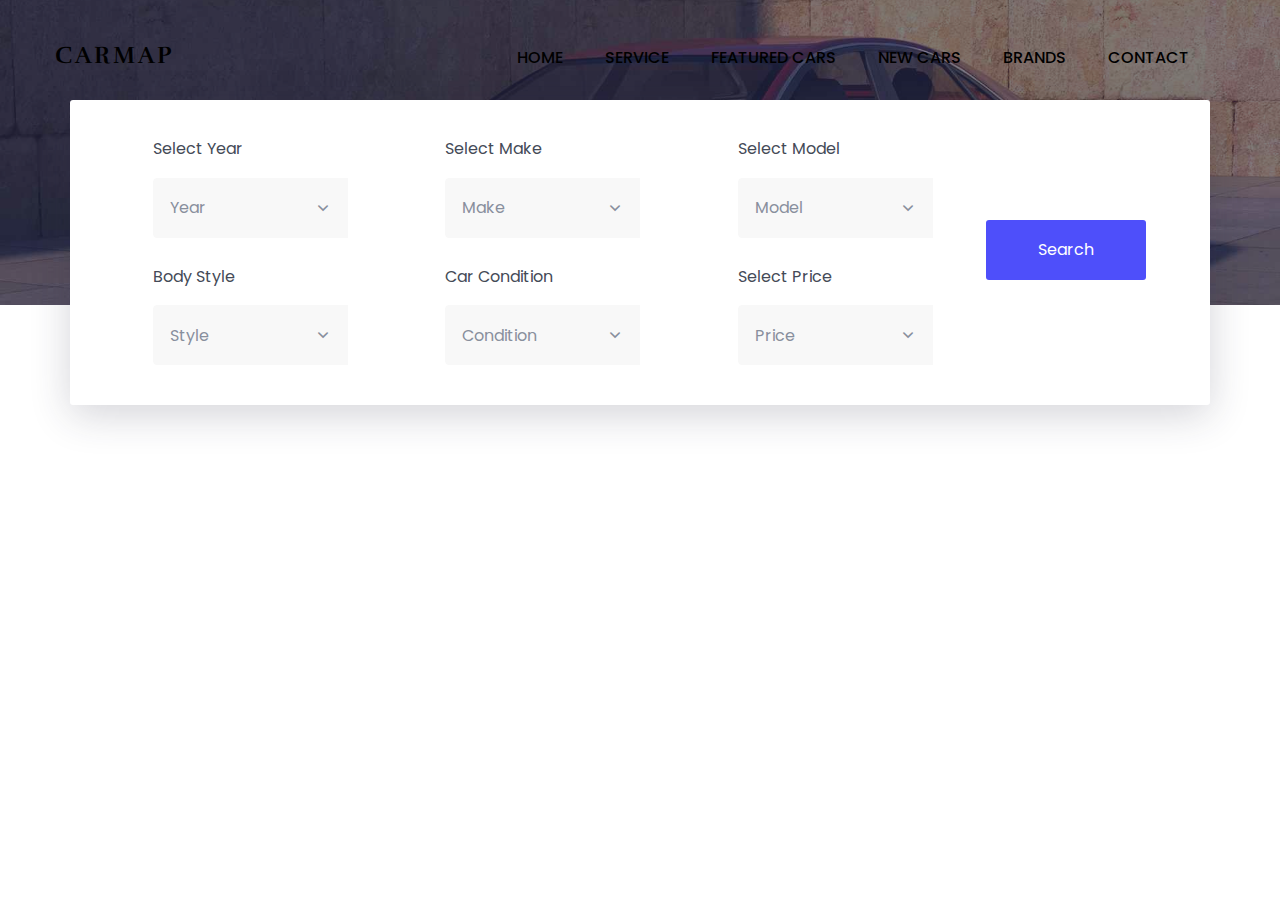
<file: brands.html>
<!DOCTYPE html>
<html lang="en">
<head>
    <meta charset="UTF-8">
    <meta name="viewport" content="width=device-width, initial-scale=1.0">
    <title>carmap</title>
    <link href="https://fonts.googleapis.com/css?family=Poppins:100,100i,200,200i,300,300i,400,400i,500,500i,600,600i,700,700i,800,800i,900,900i" rel="stylesheet">

		<link href="https://fonts.googleapis.com/css?family=Rufina:400,700" rel="stylesheet">
        
        <!-- title of site -->
        <title>CarMap</title>

        <!-- For favicon png -->
		<link rel="shortcut icon" type="image/icon" href="assets/logo/favicon.png"/>
       
        <!--font-awesome.min.css-->
        <link rel="stylesheet" href="assets/css/font-awesome.min.css">

        <!--linear icon css-->
		<link rel="stylesheet" href="assets/css/linearicons.css">

        <!--flaticon.css-->
		<link rel="stylesheet" href="assets/css/flaticon.css">

		<!--animate.css-->
        <link rel="stylesheet" href="assets/css/animate.css">

        <!--owl.carousel.css-->
        <link rel="stylesheet" href="assets/css/owl.carousel.min.css">
		<link rel="stylesheet" href="assets/css/owl.theme.default.min.css">
		
        <!--bootstrap.min.css-->
        <link rel="stylesheet" href="assets/css/bootstrap.min.css">
		
		<!-- bootsnav -->
		<link rel="stylesheet" href="assets/css/bootsnav.css" >	
        
        <!--style.css-->
        <link rel="stylesheet" href="assets/css/style.css">
        
        <!--responsive.css-->
        <link rel="stylesheet" href="assets/css/responsive.css">
</head>
<body>
    <section id="home" class="welcome-hero">
    <div class="top-area">
        <div class="header-area">
            <!-- Start Navigation -->
            <nav class="navbar navbar-default bootsnav  navbar-sticky navbar-scrollspy"  data-minus-value-desktop="70" data-minus-value-mobile="55" data-speed="1000">

                <div class="container">

                    <!-- Start Header Navigation -->
                    <div class="navbar-header">
                        <button type="button" class="navbar-toggle" data-toggle="collapse" data-target="#navbar-menu">
                            <i class="fa fa-bars"></i>
                        </button>
                        <a class="navbar-brand" href="index.html" style="color: black;">carmap<span></span></a>

                    </div><!--/.navbar-header-->
                    <!-- End Header Navigation -->

                    <!-- Collect the nav links, forms, and other content for toggling -->
                    <div class="collapse navbar-collapse menu-ui-design" id="navbar-menu">
                        <ul class="nav navbar-nav navbar-right" data-in="fadeInDown" data-out="fadeOutUp">
                            <li class=" " ><a href="index.html" style="color: black;">home</a></li>
                            <li><a href="./service.html" style="color: black;">service</a></li>
                            <li><a href="featuredcars.html" style="color: black;">featured cars</a></li>
                            <li><a href="newCars.html" style="color: black;">new cars</a></li>
                            <li><a href="brands.html" style="color: black;">brands</a></li>
                            <li><a href="contact.html" style="color: black;">contact</a></li>
                        </ul><!--/.nav -->
                    </div><!-- /.navbar-collapse -->
                </div><!--/.container-->
            </nav><!--/nav-->
            <!-- End Navigation -->
        </div><!--/.header-area-->
        <div class="clearfix"></div>

    </div>
    <div class="container">
        <div class="row">
            <div class="col-md-12">
                <div class="model-search-content">
                    <div class="row">
                        <div class="col-md-offset-1 col-md-2 col-sm-12">
                            <div class="single-model-search">
                                <h2>select year</h2>
                                <div class="model-select-icon">
                                    <select class="form-control">

                                          <option value="default">year</option><!-- /.option-->

                                          <option value="2018">2018</option><!-- /.option-->

                                          <option value="2017">2017</option><!-- /.option-->
                                          <option value="2016">2016</option><!-- /.option-->

                                    </select><!-- /.select-->
                                </div><!-- /.model-select-icon -->
                            </div>
                            <div class="single-model-search">
                                <h2>body style</h2>
                                <div class="model-select-icon">
                                    <select class="form-control">

                                          <option value="default">style</option><!-- /.option-->

                                          <option value="sedan">sedan</option><!-- /.option-->

                                          <option value="van">van</option><!-- /.option-->
                                          <option value="roadster">roadster</option><!-- /.option-->

                                    </select><!-- /.select-->
                                </div><!-- /.model-select-icon -->
                            </div>
                        </div>
                        <div class="col-md-offset-1 col-md-2 col-sm-12">
                            <div class="single-model-search">
                                <h2>select make</h2>
                                <div class="model-select-icon">
                                    <select class="form-control">

                                          <option value="default">make</option><!-- /.option-->

                                          <option value="toyota">toyota</option><!-- /.option-->

                                          <option value="holden">holden</option><!-- /.option-->
                                          <option value="maecedes-benz">maecedes-benz.</option><!-- /.option-->

                                    </select><!-- /.select-->
                                </div><!-- /.model-select-icon -->
                            </div>
                            <div class="single-model-search">
                                <h2>car condition</h2>
                                <div class="model-select-icon">
                                    <select class="form-control">

                                          <option value="default">condition</option><!-- /.option-->

                                          <option value="something">something</option><!-- /.option-->

                                          <option value="something">something</option><!-- /.option-->
                                          <option value="something">something</option><!-- /.option-->

                                    </select><!-- /.select-->
                                </div><!-- /.model-select-icon -->
                            </div>
                        </div>
                        <div class="col-md-offset-1 col-md-2 col-sm-12">
                            <div class="single-model-search">
                                <h2>select model</h2>
                                <div class="model-select-icon">
                                    <select class="form-control">

                                          <option value="default">model</option><!-- /.option-->

                                          <option value="kia-rio">kia-rio</option><!-- /.option-->

                                          <option value="mitsubishi">mitsubishi</option><!-- /.option-->
                                          <option value="ford">ford</option><!-- /.option-->

                                    </select><!-- /.select-->
                                </div><!-- /.model-select-icon -->
                            </div>
                            <div class="single-model-search">
                                <h2>select price</h2>
                                <div class="model-select-icon">
                                    <select class="form-control">

                                          <option value="default">price</option><!-- /.option-->

                                          <option value="$0.00">$0.00</option><!-- /.option-->

                                          <option value="$0.00">$0.00</option><!-- /.option-->
                                          <option value="$0.00">$0.00</option><!-- /.option-->

                                    </select><!-- /.select-->
                                </div><!-- /.model-select-icon -->
                            </div>
                        </div>
                        <div class="col-md-2 col-sm-12">
                            <div class="single-model-search text-center">
                                <button class="welcome-btn model-search-btn" onclick="window.location.href='#'">
                                    search
                                </button>
                            </div>
                        </div>
                    </div>
                </div>
            </div>
        </div>
    </div>
</section>
</body>
</html>
</file>
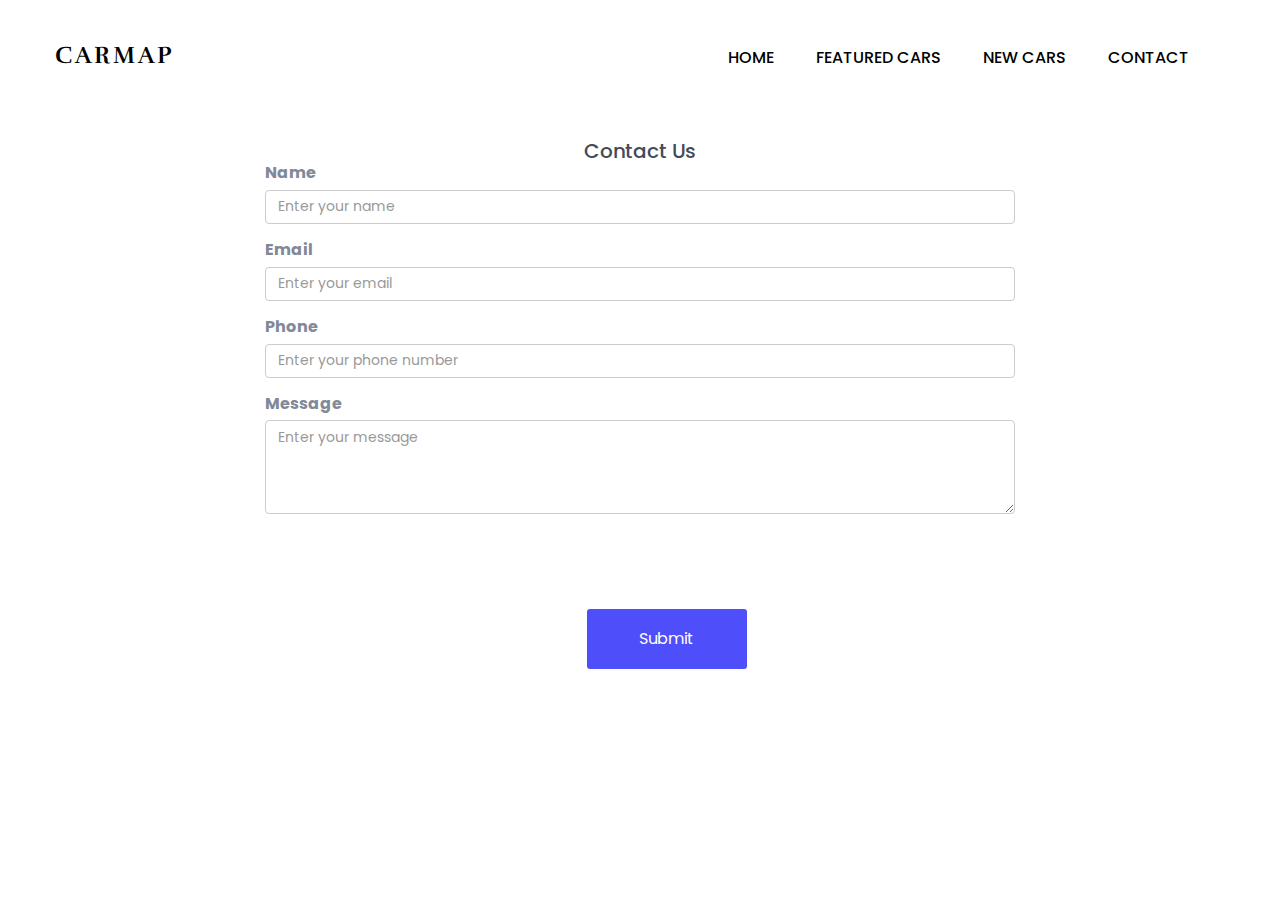
<file: contact.html>
<!DOCTYPE html>
<html lang="en">
<head>
    <meta charset="UTF-8">
    <meta name="viewport" content="width=device-width, initial-scale=1.0">
    <title>carmap</title>
    <link href="https://fonts.googleapis.com/css?family=Poppins:100,100i,200,200i,300,300i,400,400i,500,500i,600,600i,700,700i,800,800i,900,900i" rel="stylesheet">

		<link href="https://fonts.googleapis.com/css?family=Rufina:400,700" rel="stylesheet">
        
        <!-- title of site -->
        <title>CarMap</title>

        <!-- For favicon png -->
		<link rel="shortcut icon" type="image/icon" href="assets/logo/favicon.png"/>
       
        <!--font-awesome.min.css-->
        <link rel="stylesheet" href="assets/css/font-awesome.min.css">

        <!--linear icon css-->
		<link rel="stylesheet" href="assets/css/linearicons.css">

        <!--flaticon.css-->
		<link rel="stylesheet" href="assets/css/flaticon.css">

		<!--animate.css-->
        <link rel="stylesheet" href="assets/css/animate.css">

        <!--owl.carousel.css-->
        <link rel="stylesheet" href="assets/css/owl.carousel.min.css">
		<link rel="stylesheet" href="assets/css/owl.theme.default.min.css">
		
        <!--bootstrap.min.css-->
        <link rel="stylesheet" href="assets/css/bootstrap.min.css">
		
		<!-- bootsnav -->
		<link rel="stylesheet" href="assets/css/bootsnav.css" >	
        
        <!--style.css-->
        <link rel="stylesheet" href="assets/css/style.css">
        
        <!--responsive.css-->
        <link rel="stylesheet" href="assets/css/responsive.css">
</head>
<body>
    <section id="home" >
    <div class="top-area">
        <div class="header-area">
            <!-- Start Navigation -->
            <nav class="navbar navbar-default bootsnav  navbar-sticky navbar-scrollspy"  data-minus-value-desktop="70" data-minus-value-mobile="55" data-speed="1000">

                <div class="container">

                    <!-- Start Header Navigation -->
                    <div class="navbar-header">
                        <button type="button" class="navbar-toggle" data-toggle="collapse" data-target="#navbar-menu">
                            <i class="fa fa-bars"></i>
                        </button>
                        <a class="navbar-brand" href="index.html" style="color: black;">carmap<span></span></a>

                    </div><!--/.navbar-header-->
                    <!-- End Header Navigation -->

                    <!-- Collect the nav links, forms, and other content for toggling -->
                    <div class="collapse navbar-collapse menu-ui-design" id="navbar-menu">
                        <ul class="nav navbar-nav navbar-right" data-in="fadeInDown" data-out="fadeOutUp">
                            <li class=" " ><a href="index.html" style="color: black;">home</a></li>
                            <li><a href="featuredcars.html" style="color: black;">featured cars</a></li>
                            <li><a href="newCars.html" style="color: black;">new cars</a></li>
                            <li><a href="contact.html" style="color: black;">contact</a></li>
                        </ul><!--/.nav -->
                    </div><!-- /.navbar-collapse -->
                </div><!--/.container-->
            </nav><!--/nav-->
            <!-- End Navigation -->
        </div><!--/.header-area-->
        <div class="clearfix"></div>

    </div>
    <div class="container" style="margin-top:140px;">
        <div class="row">
            <div class="col-md-12">
                <div class="contact-form-content">
                    <div class="row">
                        <div class="col-md-offset-2 col-md-8 col-sm-12">
                            <h2 class="text-center">Contact Us</h2>
                            <form action="submit_contact_form.php" method="POST">
                                <div class="form-group">
                                    <label for="name">Name</label>
                                    <input type="text" class="form-control" id="name" name="name" placeholder="Enter your name" required>
                                </div>
                                <div class="form-group">
                                    <label for="email">Email</label>
                                    <input type="email" class="form-control" id="email" name="email" placeholder="Enter your email" required>
                                </div>
                                <div class="form-group">
                                    <label for="phone">Phone</label>
                                    <input type="tel" class="form-control" id="phone" name="phone" placeholder="Enter your phone number" required>
                                </div>
                                <div class="form-group">
                                    <label for="message">Message</label>
                                    <textarea class="form-control" id="message" name="message" rows="4" placeholder="Enter your message" required></textarea>
                                </div>
                                <div class="text-center">
                                    <button type="submit" class="welcome-btn model-search-btn">
                                        Submit
                                    </button>
                                </div>
                            </form>
                        </div>
                    </div>
                </div>
            </div>
        </div>
    </div>
    
</section>
</body>
</html>
</file>
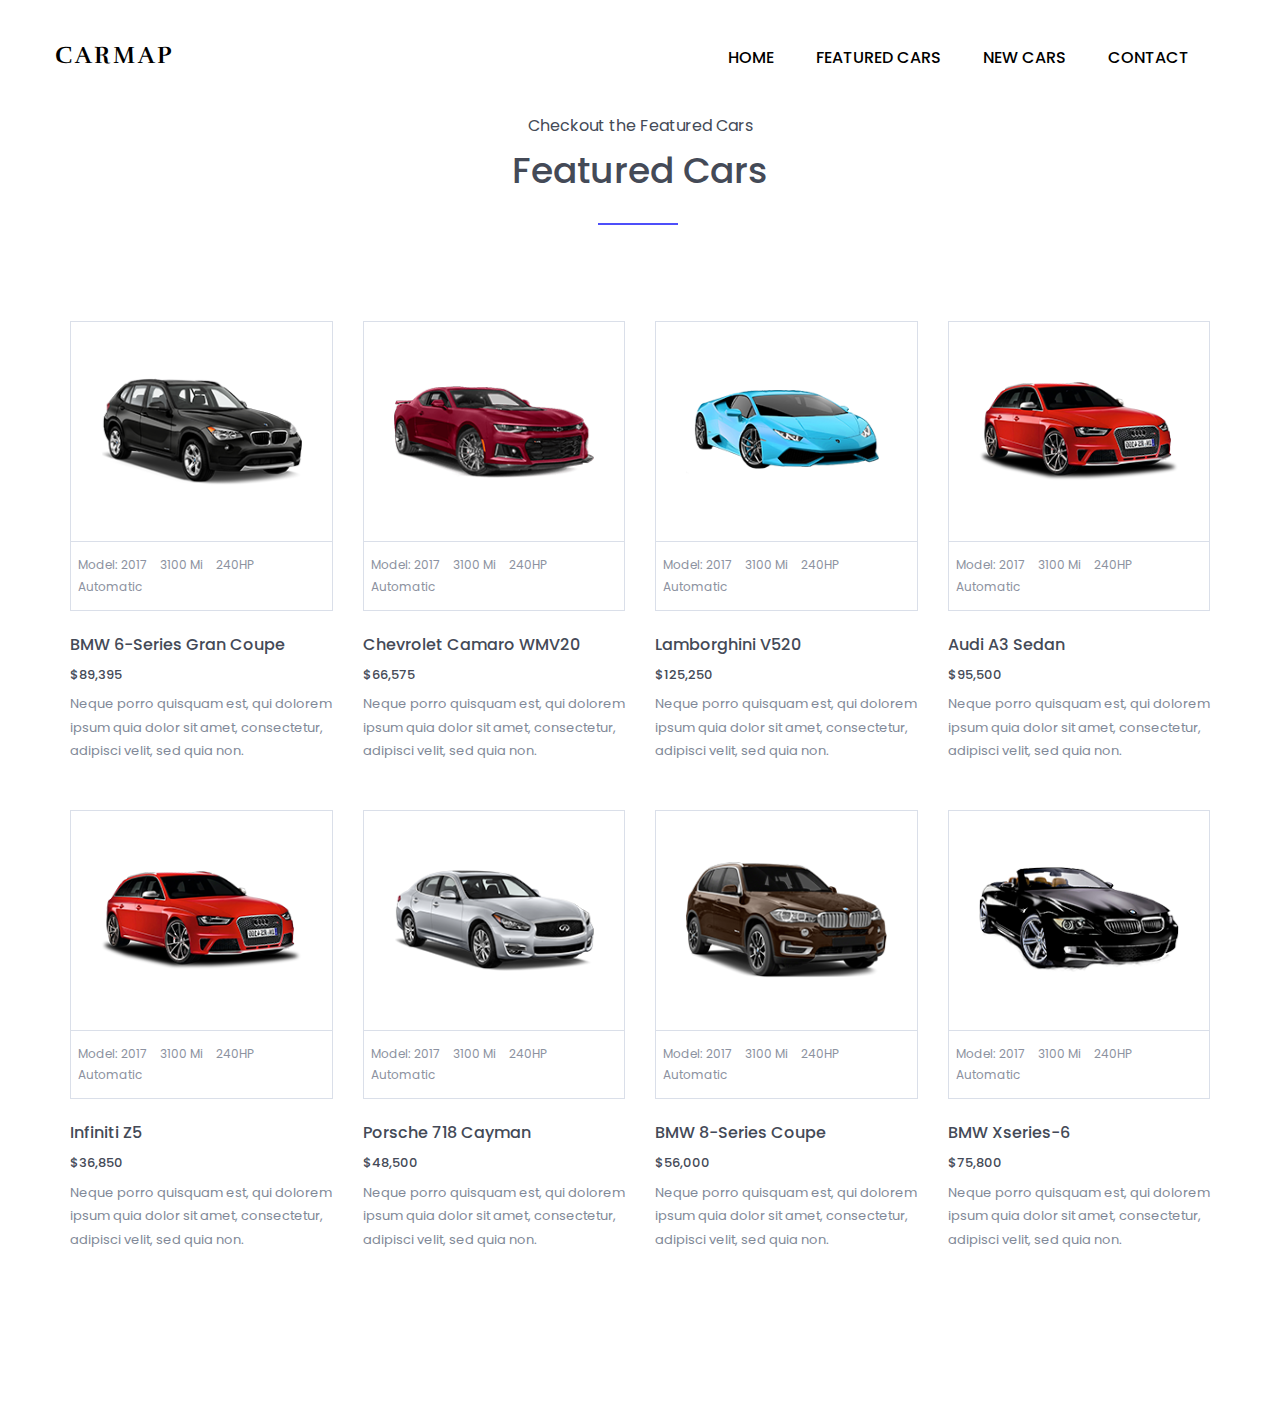
<file: featuredcars.html>
<!DOCTYPE html>
<html lang="en">
<head>
    <meta charset="UTF-8">
    <meta name="viewport" content="width=device-width, initial-scale=1.0">
    <title>carmap</title>
    <link href="https://fonts.googleapis.com/css?family=Poppins:100,100i,200,200i,300,300i,400,400i,500,500i,600,600i,700,700i,800,800i,900,900i" rel="stylesheet">

		<link href="https://fonts.googleapis.com/css?family=Rufina:400,700" rel="stylesheet">
        
        <!-- title of site -->
        <title>CarMap</title>

        <!-- For favicon png -->
		<link rel="shortcut icon" type="image/icon" href="assets/logo/favicon.png"/>
       
        <!--font-awesome.min.css-->
        <link rel="stylesheet" href="assets/css/font-awesome.min.css">

        <!--linear icon css-->
		<link rel="stylesheet" href="assets/css/linearicons.css">

        <!--flaticon.css-->
		<link rel="stylesheet" href="assets/css/flaticon.css">

		<!--animate.css-->
        <link rel="stylesheet" href="assets/css/animate.css">

        <!--owl.carousel.css-->
        <link rel="stylesheet" href="assets/css/owl.carousel.min.css">
		<link rel="stylesheet" href="assets/css/owl.theme.default.min.css">
		
        <!--bootstrap.min.css-->
        <link rel="stylesheet" href="assets/css/bootstrap.min.css">
		
		<!-- bootsnav -->
		<link rel="stylesheet" href="assets/css/bootsnav.css" >	
        
        <!--style.css-->
        <link rel="stylesheet" href="assets/css/style.css">
        
        <!--responsive.css-->
        <link rel="stylesheet" href="assets/css/responsive.css">
</head>
<body>
    <section id="home" class="welcome-hero1">
    <div class="top-area">
        <div class="header-area">
            <!-- Start Navigation -->
            <nav class="navbar navbar-default bootsnav  navbar-sticky navbar-scrollspy"  data-minus-value-desktop="70" data-minus-value-mobile="55" data-speed="1000">

                <div class="container">

                    <!-- Start Header Navigation -->
                    <div class="navbar-header">
                        <button type="button" class="navbar-toggle" data-toggle="collapse" data-target="#navbar-menu">
                            <i class="fa fa-bars"></i>
                        </button>
                        <a class="navbar-brand" href="index.html" style="color: black;">carmap<span></span></a>

                    </div><!--/.navbar-header-->
                    <!-- End Header Navigation -->

                    <!-- Collect the nav links, forms, and other content for toggling -->
                    <div class="collapse navbar-collapse menu-ui-design" id="navbar-menu">
                        <ul class="nav navbar-nav navbar-right" data-in="fadeInDown" data-out="fadeOutUp">
                            <li class=" " ><a href="index.html" style="color: black;">home</a></li>
                            <li><a href="featuredcars.html" style="color: black;">featured cars</a></li>
                            <li><a href="newCars.html" style="color: black;">new cars</a></li>
                            <li><a href="contact.html" style="color: black;">contact</a></li>
                        </ul><!--/.nav -->
                    </div><!-- /.navbar-collapse -->
                </div><!--/.container-->
            </nav><!--/nav-->
            <!-- End Navigation -->
        </div><!--/.header-area-->
        <div class="clearfix"></div>

    </div>
    <section id="featured-cars" class="featured-cars">
        <div class="container">
            <div class="section-header">
                <p>checkout <span>the</span> featured cars</p>
                <h2>featured cars</h2>
            </div><!--/.section-header-->
            <div class="featured-cars-content">
                <div class="row">
                    <div class="col-lg-3 col-md-4 col-sm-6">
                        <div class="single-featured-cars">
                            <div class="featured-img-box">
                                <div class="featured-cars-img">
                                    <img src="assets/images/featured-cars/fc1.png" alt="cars">
                                </div>
                                <div class="featured-model-info">
                                    <p>
                                        model: 2017
                                        <span class="featured-mi-span"> 3100 mi</span> 
                                        <span class="featured-hp-span"> 240HP</span>
                                         automatic
                                    </p>
                                </div>
                            </div>
                            <div class="featured-cars-txt">
                                <h2><a href="#">BMW 6-series gran coupe</a></h2>
                                <h3>$89,395</h3>
                                <p>
                                    Neque porro quisquam est, qui dolorem ipsum quia dolor sit amet, consectetur, adipisci velit, sed quia non. 
                                </p>
                            </div>
                        </div>
                    </div>
                    <div class="col-lg-3 col-md-4 col-sm-6">
                        <div class="single-featured-cars">
                            <div class="featured-img-box">
                                <div class="featured-cars-img">
                                    <img src="assets/images/featured-cars/fc2.png" alt="cars">
                                </div>
                                <div class="featured-model-info">
                                    <p>
                                        model: 2017
                                        <span class="featured-mi-span"> 3100 mi</span> 
                                        <span class="featured-hp-span"> 240HP</span>
                                         automatic
                                    </p>
                                </div>
                            </div>
                            <div class="featured-cars-txt">
                                <h2><a href="#">chevrolet camaro <span>wmv20</span></a></h2>
                                <h3>$66,575</h3>
                                <p>
                                    Neque porro quisquam est, qui dolorem ipsum quia dolor sit amet, consectetur, adipisci velit, sed quia non. 
                                </p>
                            </div>
                        </div>
                    </div>
                    <div class="col-lg-3 col-md-4 col-sm-6">
                        <div class="single-featured-cars">
                            <div class="featured-img-box">
                                <div class="featured-cars-img">
                                    <img src="assets/images/featured-cars/fc3.png" alt="cars">
                                </div>
                                <div class="featured-model-info">
                                    <p>
                                        model: 2017
                                        <span class="featured-mi-span"> 3100 mi</span> 
                                        <span class="featured-hp-span"> 240HP</span>
                                         automatic
                                    </p>
                                </div>
                            </div>
                            <div class="featured-cars-txt">
                                <h2><a href="#">lamborghini <span>v520</span></a></h2>
                                <h3>$125,250</h3>
                                <p>
                                    Neque porro quisquam est, qui dolorem ipsum quia dolor sit amet, consectetur, adipisci velit, sed quia non. 
                                </p>
                            </div>
                        </div>
                    </div>
                    <div class="col-lg-3 col-md-4 col-sm-6">
                        <div class="single-featured-cars">
                            <div class="featured-img-box">
                                <div class="featured-cars-img">
                                    <img src="assets/images/featured-cars/fc4.png" alt="cars">
                                </div>
                                <div class="featured-model-info">
                                    <p>
                                        model: 2017
                                        <span class="featured-mi-span"> 3100 mi</span> 
                                        <span class="featured-hp-span"> 240HP</span>
                                         automatic
                                    </p>
                                </div>
                            </div>
                            <div class="featured-cars-txt">
                                <h2><a href="#">audi <span> a3</span> sedan</a></h2>
                                <h3>$95,500</h3>
                                <p>
                                    Neque porro quisquam est, qui dolorem ipsum quia dolor sit amet, consectetur, adipisci velit, sed quia non. 
                                </p>
                            </div>
                        </div>
                    </div>
                </div>
                <div class="row">
                    <div class="col-lg-3 col-md-4 col-sm-6">
                        <div class="single-featured-cars">
                            <div class="featured-img-box">
                                <div class="featured-cars-img">
                                    <img src="assets/images/featured-cars/fc4.png" alt="cars">
                                </div>
                                <div class="featured-model-info">
                                    <p>
                                        model: 2017
                                        <span class="featured-mi-span"> 3100 mi</span> 
                                        <span class="featured-hp-span"> 240HP</span>
                                         automatic
                                    </p>
                                </div>
                            </div>
                            <div class="featured-cars-txt">
                                <h2><a href="#">infiniti <span>z5</span></a></h2>
                                <h3>$36,850</h3>
                                <p>
                                    Neque porro quisquam est, qui dolorem ipsum quia dolor sit amet, consectetur, adipisci velit, sed quia non. 
                                </p>
                            </div>
                        </div>
                    </div>
                    <div class="col-lg-3 col-md-4 col-sm-6">
                        <div class="single-featured-cars">
                            <div class="featured-img-box">
                                <div class="featured-cars-img">
                                    <img src="assets/images/featured-cars/fc5.png" alt="cars">
                                </div>
                                <div class="featured-model-info">
                                    <p>
                                        model: 2017
                                        <span class="featured-mi-span"> 3100 mi</span> 
                                        <span class="featured-hp-span"> 240HP</span>
                                         automatic
                                    </p>
                                </div>
                            </div>
                            <div class="featured-cars-txt">
                                <h2><a href="#">porsche <span>718</span> cayman</a></h2>
                                <h3>$48,500</h3>
                                <p>
                                    Neque porro quisquam est, qui dolorem ipsum quia dolor sit amet, consectetur, adipisci velit, sed quia non. 
                                </p>
                            </div>
                        </div>
                    </div>
                    <div class="col-lg-3 col-md-4 col-sm-6">
                        <div class="single-featured-cars">
                            <div class="featured-img-box">
                                <div class="featured-cars-img">
                                    <img src="assets/images/featured-cars/fc7.png" alt="cars">
                                </div>
                                <div class="featured-model-info">
                                    <p>
                                        model: 2017
                                        <span class="featured-mi-span"> 3100 mi</span> 
                                        <span class="featured-hp-span"> 240HP</span>
                                         automatic
                                    </p>
                                </div>
                            </div>
                            <div class="featured-cars-txt">
                                <h2><a href="#"><span>bmw 8-</span>series coupe</a></h2>
                                <h3>$56,000</h3>
                                <p>
                                    Neque porro quisquam est, qui dolorem ipsum quia dolor sit amet, consectetur, adipisci velit, sed quia non. 
                                </p>
                            </div>
                        </div>
                    </div>
                    <div class="col-lg-3 col-md-4 col-sm-6">
                        <div class="single-featured-cars">
                            <div class="featured-img-box">
                                <div class="featured-cars-img">
                                    <img src="assets/images/featured-cars/fc8.png" alt="cars">
                                </div>
                                <div class="featured-model-info">
                                    <p>
                                        model: 2017
                                        <span class="featured-mi-span"> 3100 mi</span> 
                                        <span class="featured-hp-span"> 240HP</span>
                                         automatic
                                    </p>
                                </div>
                            </div>
                            <div class="featured-cars-txt">
                                <h2><a href="#">BMW <span> x</span>series-6</a></h2>
                                <h3>$75,800</h3>
                                <p>
                                    Neque porro quisquam est, qui dolorem ipsum quia dolor sit amet, consectetur, adipisci velit, sed quia non. 
                                </p>
                            </div>
                        </div>
                    </div>
                </div>
            </div>
        </div><!--/.container-->

    </section>
</section>
</body>
</html>
</file>
<file: assets/css/linearicons.css>
@font-face {
	font-family: 'Linearicons-Free';
	src:url('../fonts/Linearicons-Free.eot?w118d');
	src:url('../fonts/Linearicons-Free.eot?#iefixw118d') format('embedded-opentype'),
		url('../fonts/Linearicons-Free.woff2?w118d') format('woff2'),
		url('../fonts/Linearicons-Free.woff?w118d') format('woff'),
		url('../fonts/Linearicons-Free.ttf?w118d') format('truetype'),
		url('../fonts/Linearicons-Free.svg?w118d#Linearicons-Free') format('svg');
	font-weight: normal;
	font-style: normal;
}

.lnr {
	font-family: 'Linearicons-Free';
	speak: none;
	font-style: normal;
	font-weight: normal;
	font-variant: normal;
	text-transform: none;
	line-height: 1;

	/* Better Font Rendering =========== */
	-webkit-font-smoothing: antialiased;
	-moz-osx-font-smoothing: grayscale;
}

.lnr-home:before {
	content: "\e800";
}
.lnr-apartment:before {
	content: "\e801";
}
.lnr-pencil:before {
	content: "\e802";
}
.lnr-magic-wand:before {
	content: "\e803";
}
.lnr-drop:before {
	content: "\e804";
}
.lnr-lighter:before {
	content: "\e805";
}
.lnr-poop:before {
	content: "\e806";
}
.lnr-sun:before {
	content: "\e807";
}
.lnr-moon:before {
	content: "\e808";
}
.lnr-cloud:before {
	content: "\e809";
}
.lnr-cloud-upload:before {
	content: "\e80a";
}
.lnr-cloud-download:before {
	content: "\e80b";
}
.lnr-cloud-sync:before {
	content: "\e80c";
}
.lnr-cloud-check:before {
	content: "\e80d";
}
.lnr-database:before {
	content: "\e80e";
}
.lnr-lock:before {
	content: "\e80f";
}
.lnr-cog:before {
	content: "\e810";
}
.lnr-trash:before {
	content: "\e811";
}
.lnr-dice:before {
	content: "\e812";
}
.lnr-heart:before {
	content: "\e813";
}
.lnr-star:before {
	content: "\e814";
}
.lnr-star-half:before {
	content: "\e815";
}
.lnr-star-empty:before {
	content: "\e816";
}
.lnr-flag:before {
	content: "\e817";
}
.lnr-envelope:before {
	content: "\e818";
}
.lnr-paperclip:before {
	content: "\e819";
}
.lnr-inbox:before {
	content: "\e81a";
}
.lnr-eye:before {
	content: "\e81b";
}
.lnr-printer:before {
	content: "\e81c";
}
.lnr-file-empty:before {
	content: "\e81d";
}
.lnr-file-add:before {
	content: "\e81e";
}
.lnr-enter:before {
	content: "\e81f";
}
.lnr-exit:before {
	content: "\e820";
}
.lnr-graduation-hat:before {
	content: "\e821";
}
.lnr-license:before {
	content: "\e822";
}
.lnr-music-note:before {
	content: "\e823";
}
.lnr-film-play:before {
	content: "\e824";
}
.lnr-camera-video:before {
	content: "\e825";
}
.lnr-camera:before {
	content: "\e826";
}
.lnr-picture:before {
	content: "\e827";
}
.lnr-book:before {
	content: "\e828";
}
.lnr-bookmark:before {
	content: "\e829";
}
.lnr-user:before {
	content: "\e82a";
}
.lnr-users:before {
	content: "\e82b";
}
.lnr-shirt:before {
	content: "\e82c";
}
.lnr-store:before {
	content: "\e82d";
}
.lnr-cart:before {
	content: "\e82e";
}
.lnr-tag:before {
	content: "\e82f";
}
.lnr-phone-handset:before {
	content: "\e830";
}
.lnr-phone:before {
	content: "\e831";
}
.lnr-pushpin:before {
	content: "\e832";
}
.lnr-map-marker:before {
	content: "\e833";
}
.lnr-map:before {
	content: "\e834";
}
.lnr-location:before {
	content: "\e835";
}
.lnr-calendar-full:before {
	content: "\e836";
}
.lnr-keyboard:before {
	content: "\e837";
}
.lnr-spell-check:before {
	content: "\e838";
}
.lnr-screen:before {
	content: "\e839";
}
.lnr-smartphone:before {
	content: "\e83a";
}
.lnr-tablet:before {
	content: "\e83b";
}
.lnr-laptop:before {
	content: "\e83c";
}
.lnr-laptop-phone:before {
	content: "\e83d";
}
.lnr-power-switch:before {
	content: "\e83e";
}
.lnr-bubble:before {
	content: "\e83f";
}
.lnr-heart-pulse:before {
	content: "\e840";
}
.lnr-construction:before {
	content: "\e841";
}
.lnr-pie-chart:before {
	content: "\e842";
}
.lnr-chart-bars:before {
	content: "\e843";
}
.lnr-gift:before {
	content: "\e844";
}
.lnr-diamond:before {
	content: "\e845";
}
.lnr-linearicons:before {
	content: "\e846";
}
.lnr-dinner:before {
	content: "\e847";
}
.lnr-coffee-cup:before {
	content: "\e848";
}
.lnr-leaf:before {
	content: "\e849";
}
.lnr-paw:before {
	content: "\e84a";
}
.lnr-rocket:before {
	content: "\e84b";
}
.lnr-briefcase:before {
	content: "\e84c";
}
.lnr-bus:before {
	content: "\e84d";
}
.lnr-car:before {
	content: "\e84e";
}
.lnr-train:before {
	content: "\e84f";
}
.lnr-bicycle:before {
	content: "\e850";
}
.lnr-wheelchair:before {
	content: "\e851";
}
.lnr-select:before {
	content: "\e852";
}
.lnr-earth:before {
	content: "\e853";
}
.lnr-smile:before {
	content: "\e854";
}
.lnr-sad:before {
	content: "\e855";
}
.lnr-neutral:before {
	content: "\e856";
}
.lnr-mustache:before {
	content: "\e857";
}
.lnr-alarm:before {
	content: "\e858";
}
.lnr-bullhorn:before {
	content: "\e859";
}
.lnr-volume-high:before {
	content: "\e85a";
}
.lnr-volume-medium:before {
	content: "\e85b";
}
.lnr-volume-low:before {
	content: "\e85c";
}
.lnr-volume:before {
	content: "\e85d";
}
.lnr-mic:before {
	content: "\e85e";
}
.lnr-hourglass:before {
	content: "\e85f";
}
.lnr-undo:before {
	content: "\e860";
}
.lnr-redo:before {
	content: "\e861";
}
.lnr-sync:before {
	content: "\e862";
}
.lnr-history:before {
	content: "\e863";
}
.lnr-clock:before {
	content: "\e864";
}
.lnr-download:before {
	content: "\e865";
}
.lnr-upload:before {
	content: "\e866";
}
.lnr-enter-down:before {
	content: "\e867";
}
.lnr-exit-up:before {
	content: "\e868";
}
.lnr-bug:before {
	content: "\e869";
}
.lnr-code:before {
	content: "\e86a";
}
.lnr-link:before {
	content: "\e86b";
}
.lnr-unlink:before {
	content: "\e86c";
}
.lnr-thumbs-up:before {
	content: "\e86d";
}
.lnr-thumbs-down:before {
	content: "\e86e";
}
.lnr-magnifier:before {
	content: "\e86f";
}
.lnr-cross:before {
	content: "\e870";
}
.lnr-menu:before {
	content: "\e871";
}
.lnr-list:before {
	content: "\e872";
}
.lnr-chevron-up:before {
	content: "\e873";
}
.lnr-chevron-down:before {
	content: "\e874";
}
.lnr-chevron-left:before {
	content: "\e875";
}
.lnr-chevron-right:before {
	content: "\e876";
}
.lnr-arrow-up:before {
	content: "\e877";
}
.lnr-arrow-down:before {
	content: "\e878";
}
.lnr-arrow-left:before {
	content: "\e879";
}
.lnr-arrow-right:before {
	content: "\e87a";
}
.lnr-move:before {
	content: "\e87b";
}
.lnr-warning:before {
	content: "\e87c";
}
.lnr-question-circle:before {
	content: "\e87d";
}
.lnr-menu-circle:before {
	content: "\e87e";
}
.lnr-checkmark-circle:before {
	content: "\e87f";
}
.lnr-cross-circle:before {
	content: "\e880";
}
.lnr-plus-circle:before {
	content: "\e881";
}
.lnr-circle-minus:before {
	content: "\e882";
}
.lnr-arrow-up-circle:before {
	content: "\e883";
}
.lnr-arrow-down-circle:before {
	content: "\e884";
}
.lnr-arrow-left-circle:before {
	content: "\e885";
}
.lnr-arrow-right-circle:before {
	content: "\e886";
}
.lnr-chevron-up-circle:before {
	content: "\e887";
}
.lnr-chevron-down-circle:before {
	content: "\e888";
}
.lnr-chevron-left-circle:before {
	content: "\e889";
}
.lnr-chevron-right-circle:before {
	content: "\e88a";
}
.lnr-crop:before {
	content: "\e88b";
}
.lnr-frame-expand:before {
	content: "\e88c";
}
.lnr-frame-contract:before {
	content: "\e88d";
}
.lnr-layers:before {
	content: "\e88e";
}
.lnr-funnel:before {
	content: "\e88f";
}
.lnr-text-format:before {
	content: "\e890";
}
.lnr-text-format-remove:before {
	content: "\e891";
}
.lnr-text-size:before {
	content: "\e892";
}
.lnr-bold:before {
	content: "\e893";
}
.lnr-italic:before {
	content: "\e894";
}
.lnr-underline:before {
	content: "\e895";
}
.lnr-strikethrough:before {
	content: "\e896";
}
.lnr-highlight:before {
	content: "\e897";
}
.lnr-text-align-left:before {
	content: "\e898";
}
.lnr-text-align-center:before {
	content: "\e899";
}
.lnr-text-align-right:before {
	content: "\e89a";
}
.lnr-text-align-justify:before {
	content: "\e89b";
}
.lnr-line-spacing:before {
	content: "\e89c";
}
.lnr-indent-increase:before {
	content: "\e89d";
}
.lnr-indent-decrease:before {
	content: "\e89e";
}
.lnr-pilcrow:before {
	content: "\e89f";
}
.lnr-direction-ltr:before {
	content: "\e8a0";
}
.lnr-direction-rtl:before {
	content: "\e8a1";
}
.lnr-page-break:before {
	content: "\e8a2";
}
.lnr-sort-alpha-asc:before {
	content: "\e8a3";
}
.lnr-sort-amount-asc:before {
	content: "\e8a4";
}
.lnr-hand:before {
	content: "\e8a5";
}
.lnr-pointer-up:before {
	content: "\e8a6";
}
.lnr-pointer-right:before {
	content: "\e8a7";
}
.lnr-pointer-down:before {
	content: "\e8a8";
}
.lnr-pointer-left:before {
	content: "\e8a9";
}
</file>
<file: assets/css/flaticon.css>
/*
  	Flaticon icon font: Flaticon
  	Creation date: 23/05/2018 10:29
  	*/

@font-face {
  font-family: "Flaticon";
  src: url("../fonts/Flaticon.eot");
  src: url("../fonts/Flaticon.eot?#iefix") format("embedded-opentype"),
       url("../fonts/Flaticon.woff") format("woff"),
       url("../fonts/Flaticon.ttf") format("truetype"),
       url("../fonts/Flaticon.svg#Flaticon") format("svg");
  font-weight: normal;
  font-style: normal;
}

@media screen and (-webkit-min-device-pixel-ratio:0) {
  @font-face {
    font-family: "Flaticon";
    src: url("../fonts/Flaticon.svg#Flaticon") format("svg");
  }
}

[class^="flaticon-"]:before, [class*=" flaticon-"]:before,
[class^="flaticon-"]:after, [class*=" flaticon-"]:after {   
  font-family: Flaticon;
  font-size: 20px;
  font-style: normal;
  margin-left: 0px;
}

.flaticon-car-1:before { content: "\f100"; }
.flaticon-car-repair:before { content: "\f101"; }
.flaticon-car:before { content: "\f102"; }
.flaticon-arrow-down-angle:before { content: "\f103"; }
</file>
<file: assets/css/style.css>
/*==================================
* Author        : "ThemeSine"
* Template Name : CarVilla  HTML Template
* Version       : 1.0
==================================== */

/*==================================
font-family: 'Poppins', sans-serif;
font-family: 'Rufina', serif;
==================================== */


/*=========== TABLE OF CONTENTS ===========
1.  General css (Reset code)
2.  Top-area
3.  Welcome-hero
4.  Model-search
5.  Service
6.  New-cars
7.  Featured-cars
8.  Client-say
9.  Brand
10. Blog
11. Contact
==========================================*/

/*-------------------------------------
		1.General css (Reset code)
--------------------------------------*/
*{
    padding: 0;
    margin: 0;
}

*{
	-webkit-box-sizing:border-box;
	-moz-box-sizing:border-box;
	-o-box-sizing:border-box;
	-ms-box-sizing:border-box;
	box-sizing:border-box;
}
body{
	font-family: 'Poppins', sans-serif;
	font-size:16px;
	color:#818998;
    text-transform:initial;
    max-width:1920px;
    margin:0 auto;
	overflow-x:hidden;
}

a,a:hover,a:active,a:focus {
	display:inline-block;
	text-decoration:none;
	color: #444a57;
	font-size:20px;
	padding:0;
    font-weight: 500;
    text-transform: capitalize;
}
h1,h2,h3,h4,h5,h6 { 
	margin: 0;
	color:#444a57;
    font-size: 20px;
    font-weight: 500;
    text-transform: capitalize;
}
p {
	margin: 0;
	color:#818998;
	font-size:16px;
    line-height: 1.8;
    text-transform: initial;
}
img{border:none;max-width:100%; height:auto;}
ul{
	padding: 0;
    margin: 0 auto;
    list-style: none;
}
ul li {
	list-style: none;
    display: inline-block;
	
}
select,input,textarea,button,.form-control{box-shadow:none;outline:0!important;}
button {background: transparent;border: 0;font-size: 16px;text-transform: capitalize;}

html,body{height: 100%;}

[placeholder]:focus::-webkit-input-placeholder {
  -webkit-transition: opacity 0.3s 0.3s ease; 
  -moz-transition: opacity 0.3s 0.3s ease; 
  -ms-transition: opacity 0.3s 0.3s ease; 
  -o-transition: opacity 0.3s 0.3s ease; 
  transition: opacity 0.3s 0.3s ease; 
  opacity: 0;
}
.owl-carousel {z-index: 0;}
/* section-header */
.section-header{
    position: relative;
    text-align: center;
}
.section-header h2{
    position: relative;
    font-size: 36px;
    font-weight: 500;
    padding-bottom: 35px;
}
.section-header h2:before {
    position: absolute;
    content: "";
    width: 80px;
    height: 2px;
    bottom: 0;
    left: 50%;
    margin-left: -42px;
    background: #4e4ffa;
}
.section-header p{color: #444a57;text-transform: capitalize;margin-bottom:10px;}
.section-header h2 span,.section-header p span{text-transform: lowercase;}

/* section-header */

/*=============Style css=========*/


/*-------------------------------------
        2. Top-area
--------------------------------------*/
nav.navbar.bootsnav {
    background-color: transparent;
    border-bottom: transparent;
}
.wrap-sticky nav.navbar.bootsnav.sticked {background-color: #000;box-shadow: 0 2px 5px rgba(0,0,0,.2);}

/*.navbar-brand*/
.navbar-header a.navbar-brand,.navbar-header a.navbar-brand:hover,.navbar-header a.navbar-brand:focus{
    display: inline-block;
    color: #fff;
    font-size: 24px;
    letter-spacing: 3px;
    font-family: 'Rufina', serif;
    font-weight: 700;
    padding: 45px 0px;
    text-transform:uppercase;
}
.navbar-header a.navbar-brand span{display: inline-block;color:#4e4ffa;text-transform:capitalize;}

.wrap-sticky nav.navbar.bootsnav.sticked .navbar-header a.navbar-brand,.wrap-sticky nav.navbar.bootsnav.sticked .navbar-header a.navbar-brand:hover,.wrap-sticky nav.navbar.bootsnav.sticked .navbar-header a.navbar-brand:focus {padding:30px 0px;}
/*.navbar-brand*/

/*.nav li*/
nav.navbar.bootsnav ul.nav > li > a {
    color: #fff;
    font-size: 16px;
    font-weight: 500;
    text-transform:uppercase;
    -webkit-transition: 0.3s linear; 
    -moz-transition: 0.3s linear; 
    -ms-transition: 0.3s linear; 
    -o-transition: 0.3s linear; 
    transition: 0.3s linear;
}
nav.navbar.bootsnav ul.nav > li > a {padding: 48px 21px;}
nav.navbar.bootsnav ul.nav > li > a:hover,nav.navbar.bootsnav ul.nav > li > a:focus{color:#4e4ffa;}
nav.navbar.bootsnav ul.nav > li.active>a {color: #4e4ffa;}

nav.navbar.bootsnav ul.nav > li.dropdown > a.dropdown-toggle:after {
    content: "";
}
nav.navbar.bootsnav ul.nav > li.dropdown span {
    font-size: 8px;
    margin-left: 15px;
}
.wrap-sticky nav.navbar.bootsnav.sticked ul.nav > li > a{padding:30px 25px;}
/*.nav li*/

/*.menu-ui-design*/
.menu-ui-design{overflow-y:scroll;height: 350px;}
.menu-ui-design::-webkit-scrollbar {
    width:5px;
}
.menu-ui-design::-webkit-scrollbar-track {
    -webkit-box-shadow: inset 0 0 8px #000;
}
.menu-ui-design::-webkit-scrollbar-thumb {
  background-color: #4e4ffa;
}
/*.menu-ui-design*/

/*.navbar-toggle */
nav.navbar.bootsnav .navbar-toggle {
    position: relative;
    background-color: transparent;
    border: 1px solid #4e4ffa;
    padding: 10px;
    top: 0;
}
nav.navbar.bootsnav .navbar-toggle i{color: #4e4ffa;}
/*.navbar-toggle */

/*-------------------------------------
        3.  Welcome-hero
--------------------------------------*/
.welcome-hero {
    position: relative;
    background:url(../images/welcome-hero/welcome-banner.jpg)no-repeat;
    background-position: center;
    background-size: cover;
    z-index: 1;
}
.welcome-hero:before {
    position: absolute;
    content: "";
    top: 0;
    left: 0;
    width: 100%;
    height: 100%;
    background: rgba(42,45,84,.60);
}
.header-area{position: absolute;top:0;left:0;width: 100%;z-index: 99;}

/*.welcome-hero-txt*/
.welcome-hero-txt{text-align: center;padding:290px 0 372px;}
.welcome-hero-txt h2 {
    font-size: 42px;
    color: #fff;
    font-weight: 700;
    text-transform: uppercase;
    margin-bottom: 45px;
}
.welcome-hero-txt p {
    font-size: 18px;
    text-transform: initial;
    color: #fff;
    font-weight: 500;
    max-width: 735px;
    margin: 0 auto;
}
.welcome-btn {
    display: inline-block;
    width: 230px;
    height: 60px;
    background: #4e4ffa;
    color: #fff;
    border-radius: 3px;
    margin-top: 55px;
    -webkit-transition: .3s linear; 
    -moz-transition:.3s linear; 
    -ms-transition:.3s linear; 
    -o-transition:.3s linear;
    transition: .3s linear;
}
.welcome-btn:hover{
    background: #0102fa;
}
/*.welcome-hero-txt*/

/*-------------------------------------
        4. Model-Search
--------------------------------------*/
.model-search-content .col-sm-12 {padding: 0;}
.model-search-content {
    padding: 40px 0;
    background: #fff;
    box-shadow:0 10px 40px 0px rgba(38,40,64,.2);
    position: absolute;
    justify-content: center;
    top: 150px;
    align-items: center;
    width: 100%;
    border-radius: 3px;
}

/*.single-model-search*/
.single-model-search{margin-bottom: 30px;}
.single-model-search:last-child {margin-bottom: 0;}

.single-model-search h2 {
    font-size: 16px;
    font-weight: 400;
    text-transform: capitalize;
    margin-bottom: 20px;
}
/*model-select-icon*/
.model-select-icon{
    position:relative;
}
.model-select-icon .form-control {
    outline: 0!important;
    box-shadow: none;
    border: 1px solid #f8f8f8;
    background: #f8f8f8;
    height: 60px;
}
.model-select-icon select {
    font-size: 16px;
    color: #888f9d;
    text-transform: capitalize;
}
.model-select-icon:after{
    position: absolute;
    content: "\f103";
    right: 0px;
    top: 0;
    font-size: 10px;
    color: #888f9d;
    background: #f8f8f8;
    height: 60px;
    line-height: 60px;
    width: 50px;
    text-align: center;
    font-family: "Flaticon";
    pointer-events: none;
    border: transparent;
}/*model-select-icon*/
.welcome-btn.model-search-btn {
    width: 160px;
    margin-top: 80px;
    margin-left: 53px;
}

/*.single-model-search*/

/*-------------------------------------
        5. Service 
--------------------------------------*/
.service { padding: 260px 0 87px;}

.single-service-item{
    text-align: center;
    padding:55px 30px 60px;
    border-radius: 3px;
    margin-bottom: 30px;
    border: 1px solid #dadfe9;
    -webkit-transition: .3s linear; 
    -moz-transition:.3s linear; 
    -ms-transition:.3s linear; 
    -o-transition:.3s linear;
    transition: .3s linear;
}

.single-service-icon {
    display: inline-block;
    color: #50616c;
}
.single-service-item h2 a {
    font-size:20px;
    margin: 35px 0 20px;
}
.single-service-item h2 a span {text-transform:  lowercase;}
.single-service-item p {padding-bottom: 35px;text-transform: initial;position: relative;}
.single-service-item p:before {
    position: absolute;
    content: "";
    width: 20px;
    height: 3px;
    background: #3030ea;
    bottom: 0;
    left: 50%;
    margin-left: -10px;
}

.single-service-icon [class^="flaticon-"]:before,.single-service-icon[class*=" flaticon-"]:before,.single-service-icon [class^="flaticon-"]:after,.single-service-icon [class*=" flaticon-"]:after {font-size:60px;}
.single-service-item:hover .single-service-icon [class^="flaticon-"]:before,.single-service-item:hover .single-service-icon [class*=" flaticon-"]:before,.single-service-item:hover .single-service-icon [class^="flaticon-"]:after,.single-service-item:hover .single-service-icon [class*=" flaticon-"]:after {color:#fff;}


.single-service-item:hover h2 a,.single-service-item:hover p{color: #fff;}
.single-service-item:hover  p:before {background: #fff;}
.single-service-item:hover{box-shadow: 0 12px 30px 0px rgba(0,1,193,.2);background: #4e4ffa;border: 1px solid #4e4ffa;}


/*-------------------------------------
        6. New-cars
--------------------------------------*/
.new-cars{
    background: #f8f9fb;
    padding:112px 0 120px;
}
.new-cars-content{padding-top:96px;}
/*.new-cars-txt*/
.new-cars-txt {margin-left: 29px;margin-bottom: 30px;}
.new-cars-txt h2 a {
    font-size:  30px;
    font-weight:  500;
    margin-bottom: 26px;
}
.new-cars-txt h2 a span {text-transform:  uppercase;}
.new-cars-para2 {margin-top: 30px;}
.welcome-btn.new-cars-btn {
    width: 176px;
    margin-top: 32px;
}
/*.new-cars-txt*/

/*.owl-dots */
.new-cars .owl-theme .owl-dots .owl-dot span {
    width: 8px;
    height: 8px;
    margin: 0px 4px;
    background: transparent;
    border: 1px solid #6a7781;
    border-radius: 50%;
}
.new-cars .owl-theme .owl-dots .owl-dot.active span,.new-cars .owl-theme .owl-dots .owl-dot:hover span {background: #6a7781;}
.new-cars .owl-theme .owl-nav.disabled+.owl-dots {margin-top: 62px;}
/*.owl-dots */

/*-------------------------------------
        7. Featured-cars
--------------------------------------*/
.featured-cars{
    padding:112px 0 120px;
}
.featured-cars-content{padding-top:96px;}

/*.single-featured-cars*/
.featured-img-box {
    border: 1px solid #dadfe9;
}
.featured-cars-img {
    display: flex;
    align-items: center;
    justify-content: center;
    padding: 0 30px;
    height: 220px;
    border-bottom: 1px solid #dadfe9;
}
.featured-model-info{padding:12px 7px;}
.featured-model-info p {
    font-size: 12px;
    color: #8c92a0;
    text-transform: capitalize;
}
.featured-mi-span{display: inline-block;margin:0 10px;}
.featured-hp-span{display: inline-block;margin-right: 10px;}
.featured-cars-txt{margin:21px 0 47px;}
.featured-cars-txt h2 a{font-size: 16px;margin-bottom: 15px;}
.featured-cars-txt h2 a span{text-transform: uppercase;}
.featured-cars-txt h3{margin-bottom: 10px;}
.featured-cars-txt h3,.featured-cars-txt p{font-size: 13px;}
/*.single-featured-cars*/

/*-------------------------------------       
        8. Clients-say 
--------------------------------------*/
.clients-say{padding:115px 0 80px;background: #f8f9fb;}

/*single-testimonial-box */
.single-testimonial-box  {
    padding: 50px 30px 57px;
    text-align: center;
    border: 1px solid #dadfe9;
    overflow-x: hidden;
    -webkit-transition: .3s; 
    -moz-transition:.3s; 
    -ms-transition:.3s; 
    -o-transition:.3s;
    transition: .3s;
}

/*testimonial-description*/
.clients-say .testimonial-carousel .col-sm-3,
.clients-say .testimonial-carousel .col-xs-12{
    width:100%;
    height:auto;
}
/* testimonial-info */
.testimonial-img {
    margin-right: 5px;
    border-radius:50%;
    -webkit-transition: .3s; 
    -moz-transition:.3s; 
    -ms-transition:.3s; 
    -o-transition:.3s;
    transition: .3s;
}
.testimonial-person h2 a,.testimonial-person h4 {
    font-size: 16px;
    color: #5e6778;
    font-weight: 600;
}
.testimonial-person h4{
    margin-top: 10px;
}/* testimonial-info */


/* testimonial-comment */
.testimonial-comment p {
    font-size: 16px;
    color: #5e6778;
    margin-top: 30px;
    margin-bottom: 25px;
}/* testimonial-comment */


/*testimonial-description*/
.single-testimonial-box:hover h2 a,.single-testimonial-box:hover h4, .single-testimonial-box:hover p{color: #fff;}
.single-testimonial-box:hover{
    background: #4e4ffa;
    border: 1px solid #4e4ffa;
    box-shadow: 0 12px 30px 0px rgba(0,1,193,.2);
}

/*owl carousel*/
.clients-say .owl-carousel .owl-stage {
    position: relative;
    padding: 100px 0 40px;
}
.clients-say .owl-carousel .owl-item img {
    display: block;
    width: 70px;
    height: 70px;
    border-radius:50%;
    margin:0 auto;
}
/*owl carousel*/

/*-------------------------------------
        9. Brand
--------------------------------------*/
.brand{
    padding: 120px 0;
}
.brand-area {
    position:relative;
}
.brand-area .item {
    padding: 0 40px 0;
}

.brand .brand-area .owl-carousel .owl-item img {
    display: block;
    width: 100%;
    height:72px;
    border-radius:0;
}
/*-------------------------------------
        10. Blog
--------------------------------------*/

/*-------------------------------------
        12. Contact
--------------------------------------*/
.contact {
    background: #2a2d54;
}
.footer-top {padding: 112px 0 72px;}

/*.footer-logo*/
.footer-logo a,.footer-logo a:hover,.footer-logo a:focus{
    display: inline-block;
    color: #fff;
    font-size: 24px;
    letter-spacing: 3px;
    font-family: 'Rufina', serif;
    font-weight: 700;
    text-transform:uppercase;
}
.single-footer-widget p {
    font-size: 14px;
    color: #eeeff6;
    max-width: 300px;
    margin:40px 0 20px;
}
.footer-contact p {
    margin: 0;
    color: #d1d7e9;
}
/*.footer-logo*/

.single-footer-widget {margin-bottom: 40px;}
.single-footer-widget h2 {
    font-size: 14px;
    color: #fff;
    text-transform: uppercase;
    margin-bottom: 43px;
}
.single-footer-widget ul li {
    display:  inherit;
    -webkit-transition: .5s; 
    -moz-transition:.5s; 
    -ms-transition:.5s; 
    -o-transition:.5s;
    transition: .5s;
}
.single-footer-widget ul li:hover{
    -webkit-transform:translateX(10px);
    -moz-transform:translateX(10px);
    -ms-transform:translateX(10px);
    -o-transform:translateX(10px);
    transform:translateX(10px);
}
.single-footer-widget ul li a {
    font-size:  14px;
    color:  #cfd0e3;
    font-weight:  300;
    padding-bottom: 13px;
}
.single-footer-widget ul li a span {text-transform: lowercase;}
.footer-newsletter p{
    color: #aeafc2;
    font-size: 14px;
    font-weight: 300;
    margin: 0 0 15px;
}
/*hm-foot-email*/
.hm-foot-email{position: relative;}
.foot-email-box .form-control {
    background:#26294d;
    display: block;
    padding: 15px 20px;
    outline:0!important;
    box-shadow:0 5px 15px rgba(0,0,0,.2);
    border:0;
}
.foot-email-box input[type="text"]{
    font-size: 12px;
    color: #666c81;
    font-weight: 300;
}
.foot-email-subscribe {
    position: absolute;
    top: 0;
    right: 0;
    width: 50px;
    height: 100%;
    background: transparent;
    color: #666c81;
    font-size: 12px;
    display: flex;
    align-items: center;
    justify-content: center;
}
.foot-email-box .form-control:hover{
    box-shadow:0 5px 15px rgba(0,0,0,.4);
}
/*hm-foot-email*/
/*.footer-copyright */
.footer-copyright {
    padding: 20px 0 17px;
    border-top: 1px solid #434859;
}
.footer-copyright p,.footer-copyright p a {
    color: #a8a9bf;
    font-size: 14px;
    font-weight: 400;
    text-transform: capitalize;
}
.footer-social{text-align: right;}
.footer-social a i {
    color: #fff;
    opacity: .40;
    font-size: 14px;
    margin-left: 16px;
    -webkit-transition: .3s; 
    -moz-transition:.3s; 
    -ms-transition:.3s; 
    -o-transition:.3s;
    transition: .3s;
}
.footer-social i:hover{opacity: .70;}
/*.footer-copyright */

/*===============================
    Scroll Top
===============================*/
#scroll-Top  .return-to-top {
    position: fixed;
    right: 30px;
    bottom: 30px;
    display: none;
    width: 40px;
    line-height: 40px;
    height: 40px;
    text-align: center;
    font-size: 20px;
    cursor: pointer;
    color: #fff;
    background:#4e4ffa;
	border:1px solid #4e4ffa;
	border-radius:50%;
	-webkit-transition: .5s; 
	-moz-transition:.5s; 
	-ms-transition:.5s; 
	-o-transition:.5s;
    transition: .5s;
	z-index: 2;
}
#scroll-Top  .return-to-top:hover {
    background:#fff;
    color: #4e4ffa;
	border:1px solid #4e4ffa;
}

#scroll-Top  .return-to-top i{
    position:relative;
    bottom:0;

}

#scroll-Top  .return-to-top i{
    position: relative;
    animation-name: example;
    animation-direction: alternate;
    animation-iteration-count: infinite;
    animation-duration:1s;
}
@keyframes example {
    0%   {bottom:0px;}
    100%  {bottom:7px;}
}
/*========================Thank you=================
</file>
<file: assets/css/responsive.css>
@media screen and (max-width:1680px){

}/*max-width:1680px*/
@media screen and (max-width:1440px){
	.welcome-hero-txt {padding: 268px 0px 122px;}
	.model-search-content {position: relative;bottom: 0;top: 100px;}
}/*max-width:1440px*/

@media screen and (max-width:1199px){
	.welcome-hero-txt h2{font-size: 40px;}
	.welcome-btn.model-search-btn {margin-left: 28px;}
	.featured-cars-img {padding: 0 10px;}
}/*max-width:1199px*/

@media screen and (max-width:1024px){

}/*max-width:1024px*/

@media screen and (max-width:1008px){

}/*max-width:1008px*/

@media screen and (max-width:992px){
	nav.navbar.bootsnav .navbar-collapse.collapse.in {padding-bottom: 30px;}
	nav.navbar.bootsnav {background-color:#000;}
	.wrap-sticky nav.navbar.bootsnav.sticked ul.nav > li > a {padding: 18px 0px;}
	nav.navbar.bootsnav .navbar-brand {padding: 25px;}
	nav.navbar.bootsnav ul.nav > li > a {padding: 15px 0px;border: transparent;}
}/*max-width:992px*/

@media screen and (max-width:991px){
	.welcome-hero-txt h2 {line-height: 1.6;}

	.model-search-content .col-sm-12 {padding: 0 40px;}
	.single-model-search:last-child {margin-bottom: 30px;}
	.welcome-btn.model-search-btn {margin: 0;}

	.single-new-cars-item {max-width: 450px; margin: 0 auto;}
	.new-cars-txt {margin: 30px 0;}
}/*max-width:991px*/

@media screen and (max-width:768px){
    
}/*max-width:768px*/

@media screen and (max-width:767px){
	.single-service-item {max-width: 350px;margin: 30px auto;}
	.single-featured-cars {max-width: 350px;margin: 0 auto;}
	.footer-social {text-align: left;}
	.footer-social a i {margin-right: 16px;margin-left: 0;}
	.hm-foot-email {max-width: 300px;}
}/*max-width:767px*/

@media screen and (max-width: 660px){

}/*max-width:660px*/

@media screen and (max-width: 640px){
	.single-testimonial-box {max-width: 350px;margin: 0 auto;}
}/*max-width:640px*/

@media screen and (max-width: 580px){

}/*max-width:580px*/

@media screen and (max-width: 540px){

}/*max-width:540px*/

@media screen and (max-width: 480px){
	.welcome-hero h2 {font-size: 30px;}
	.single-model-search h2 {font-size:16px;}
}/*max-width:480px*/

@media screen and (max-width: 440px){
	.welcome-hero-txt h2,{font-size: 24px;line-height: 1.5;}
	
}/*max-width:400px*/

@media screen and (max-width: 399px){
	.testimonial-carousel .col-sm-3, .testimonial-carousel .col-xs-12 {width: 260px;}
	.single-service-item h2 a {line-height: 1.5;}
	.section-header h2 {font-size: 30px;}
}/*max-width:399px*/

@media screen and (max-width:350px){
	nav.navbar.bootsnav .navbar-toggle {margin-right: -25px;left:-10px;}
	nav.navbar.bootsnav .navbar-brand {padding:25px 0;font-size: 20px;}
	.wrap-sticky nav.navbar.bootsnav.sticked .navbar-header a.navbar-brand, .wrap-sticky nav.navbar.bootsnav.sticked .navbar-header a.navbar-brand:hover,.wrap-sticky nav.navbar.bootsnav.sticked .navbar-header a.navbar-brand:focus {padding: 25px 0px;}
}/*max-width:350px*/

@media screen and  (max-width: 320px){
	
}/*max-width:320px*/
</file>
<file: assets/css/bootsnav.css>
/* ==============================================================

Template name : Bootsnav - Multi Purpose Header
Categorie : Bootstrap Menu in CSS
Author : adamnurdin01
Version : v.1.2
Created : 2016-06-02
Last update : 2016-10-19

============================================================== */

/* MEGAMENU STYLE
=================================*/
nav.bootsnav .dropdown.megamenu-fw {
    position: static;
}

nav.bootsnav .container {
    position: relative;
}

nav.bootsnav .megamenu-fw .dropdown-menu {
    left: auto;
}

nav.bootsnav .megamenu-content {
    padding: 15px;
    width: 100% !important;
}

nav.bootsnav .megamenu-content .title{
    margin-top: 0;
}

nav.bootsnav .dropdown.megamenu-fw .dropdown-menu {
    left: 0;
    right: 0;
}

/* Navbar
=================================*/
nav.navbar.bootsnav{
    margin-bottom: 0;
    -moz-border-radius: 0px;
    -webkit-border-radius: 0px;
    -o-border-radius: 0px;
    border-radius: 0px;
    background-color: #fff;
    border: none;
    border-bottom: solid 1px #e0e0e0;
    z-index: 9;
}

nav.navbar.bootsnav ul.nav > li > a{
    color: #6f6f6f;
    background-color: transparent;
    outline: none;
    margin-bottom: -2px;
}

nav.navbar.bootsnav ul.nav li.megamenu-fw > a:hover,
nav.navbar.bootsnav ul.nav li.megamenu-fw > a:focus,
nav.navbar.bootsnav ul.nav li.active > a:hover,
nav.navbar.bootsnav ul.nav li.active > a:focus,
nav.navbar.bootsnav ul.nav li.active > a{
    background-color: transparent;
}

nav.navbar.bootsnav .navbar-toggle{
    background-color: #fff;
    border: none;
    padding: 0;
    font-size: 18px;
    position: relative;
    top: 5px;
}

nav.navbar.bootsnav ul.nav .dropdown-menu .dropdown-menu{
    top: 0;
    left: 100%;
}

nav.navbar.bootsnav ul.nav ul.dropdown-menu > li > a{
    white-space:normal;
}


ul.menu-col{
    padding: 0;
    margin: 0;
    list-style: none;
}

ul.menu-col li a{
    color: #6f6f6f;
}

ul.menu-col li a:hover,
ul.menu-col li a:focus{
    text-decoration: none;
}

/* Navbar Full
=================================*/
nav.bootsnav.navbar-full{
    padding-bottom: 10px;
    padding-top: 10px;
}

nav.bootsnav.navbar-full .navbar-header{
    display: block;
    width: 100%;
}

nav.bootsnav.navbar-full .navbar-toggle{
    display: inline-block;
    margin-right: 0;
    position: relative;
    top: 0;
    font-size: 30px;
    -webkit-transition: all 1s ease-in-out;
	-moz-transition: all 1s ease-in-out;
	-o-transition: all 1s ease-in-out;
	-ms-transition: all 1s ease-in-out;
	transition: all 1s ease-in-out;
}

nav.bootsnav.navbar-full .navbar-collapse{
    position: fixed;
    width: 100%;
    height: 100% !important;
    top: 0;
    left: 0;
    padding: 0;
    display: none !important;
    z-index: 9;
}

nav.bootsnav.navbar-full .navbar-collapse.in{
    display: block !important;
}

nav.bootsnav.navbar-full .navbar-collapse .nav-full{
    overflow: auto;
}

nav.bootsnav.navbar-full .navbar-collapse .wrap-full-menu{
    display: table-cell;
    vertical-align: middle;
    background-color: #fff;
    overflow: auto;
}

nav.bootsnav.navbar-full .navbar-collapse .nav-full::-webkit-scrollbar {
    width: 0;
}

nav.bootsnav.navbar-full .navbar-collapse .nav-full::-moz-scrollbar {
    width: 0;
}

nav.bootsnav.navbar-full .navbar-collapse .nav-full::-ms-scrollbar {
    width: 0;
}

nav.bootsnav.navbar-full .navbar-collapse .nav-full::-o-scrollbar {
    width: 0;
}


nav.bootsnav.navbar-full .navbar-collapse ul.nav{
    display: block;
    width: 100%;
    overflow: auto;
}

nav.bootsnav.navbar-full .navbar-collapse ul.nav a:hover,
nav.bootsnav.navbar-full .navbar-collapse ul.nav a:focus,
nav.bootsnav.navbar-full .navbar-collapse ul.nav a{
    background-color: transparent;
}

nav.bootsnav.navbar-full .navbar-collapse ul.nav > li{
    float: none;
    display: block;
    text-align: center;
}

nav.bootsnav.navbar-full .navbar-collapse ul.nav > li > a{
    display: table;
    margin: auto;
    text-transform: uppercase;
    font-weight: bold;
    letter-spacing: 2px;
    font-size: 24px;
    padding: 10px 15px;
}

li.close-full-menu > a{
    padding-top: 0px;
    padding-bottom: 0px;
}

li.close-full-menu{
    padding-top: 30px;
    padding-bottom: 30px;
}

/* Atribute Navigation
=================================*/
.attr-nav{
    float: right;
    display: inline-block;
    margin-left: 13px;
    margin-right: -15px;
}

.attr-nav > ul{
    padding: 0;
    margin: 0 0 -7px 0;
    list-style: none;
    display: inline-block;
}

.attr-nav > ul > li{
    float: left;
    display: block;
}

.attr-nav > ul > li > a{
    color: #6f6f6f;
    display: block;
    padding: 28px 15px;
    position: relative;
}

.attr-nav > ul > li > a span.badge{
    position: absolute;
    top: 50%;
    margin-top: -15px;
    right: 5px;
    font-size: 10px;
    padding: 0;
    width: 15px;
    height: 15px;
    padding-top: 2px;
}

.attr-nav > ul > li.dropdown ul.dropdown-menu{
    -moz-border-radius: 0px;
    -webkit-border-radius: 0px;
    -o-border-radius: 0px;
    border-radius: 0px;
    -moz-box-shadow: 0px 0px 0px;
    -webkit-box-shadow: 0px 0px 0px;
    -o-box-shadow: 0px 0px 0px;
    box-shadow: 0px 0px 0px;
    border: solid 1px #e0e0e0;
}

ul.cart-list{
    padding: 0 !important;
    width: 250px !important;
}

ul.cart-list > li{
    position: relative;
    border-bottom: solid 1px #efefef;
    padding: 15px 15px 23px 15px !important;
}

ul.cart-list > li > a.photo{
    padding: 0 !important;
    margin-right: 15px;
    float: left;
    display: block;
    width: 50px;
    height: 50px;
    left: 15px;
    top: 15px;
}

ul.cart-list > li img{
    width: 50px;
    height: 50px;
    border: solid 1px #efefef;
}

ul.cart-list > li > h6{
    margin: 0;
}

ul.cart-list > li > h6 > a.photo{
    padding: 0 !important;
    display: block;
}

ul.cart-list > li > p{
    margin-bottom: 0;
}

ul.cart-list > li.total{
    background-color: #f5f5f5;
    padding-bottom: 15px !important;
}

ul.cart-list > li.total > .btn{
    display: inline-block;
    border-bottom: solid 1px #efefef;
}

ul.cart-list > li .price{
    font-weight: bold;
}

ul.cart-list > li.total > span{
    padding-top: 8px;
}

/* Top Search
=================================*/
.top-search{
    background-color: #333;
    padding: 10px 0;
    display: none;
}

.top-search input.form-control{
    background-color: transparent;
    border: none;
    -moz-box-shadow: 0px 0px 0px;
    -webkit-box-shadow: 0px 0px 0px;
    -o-box-shadow: 0px 0px 0px;
    box-shadow: 0px 0px 0px;
    color: #fff;
    height: 40px;
    padding: 0 15px;
}

.top-search .input-group-addon{
    background-color: transparent;
    border: none;
    color: #fff;
    padding-left: 0;
    padding-right: 0;
}

.top-search .input-group-addon.close-search{
    cursor: pointer;
}

/* Side Menu
=================================*/
body{
    -webkit-transition: all 0.3s ease-in-out;
	-moz-transition: all 0.3s ease-in-out;
	-o-transition: all 0.3s ease-in-out;
	-ms-transition: all 0.3s ease-in-out;
	transition: all 0.3s ease-in-out;
}

body.on-side{
    margin-left: -280px;
}

.side{
    position: fixed;
    overflow-y: auto;
    top: 0;
    right: -280px;
    width: 280px;
    padding: 25px 30px;
    height: 100%;
    display: block;
    background-color: #333;
    -webkit-transition: all 0.3s ease-in-out;
	-moz-transition: all 0.3s ease-in-out;
	-o-transition: all 0.3s ease-in-out;
	-ms-transition: all 0.3s ease-in-out;
	transition: all 0.3s ease-in-out;
    z-index: 9;
}

.side.on{
    right: 0;
}

.side .close-side{
    float: right;
    color: #fff;
    position: relative;
    z-index: 2;
    font-size: 16px;
}

.side .widget{
    position: relative;
    z-index: 1;
    margin-bottom: 25px;
}

.side .widget .title{
    color: #fff;
    margin-bottom: 15px;
}

.side .widget ul.link{
    padding: 0;
    margin: 0;
    list-style: none;
}

.side .widget ul.link li a{
    color: #9f9f9f;
    letter-spacing: 1px;
}

.side .widget ul.link li a:focus,
.side .widget ul.link li a:hover{
    color: #fff;
    text-decoration: none;
}

/* Share
=================================*/
nav.navbar.bootsnav .share{
    padding: 0 30px;
    margin-bottom: 30px;
}

nav.navbar.bootsnav .share ul{
    display: inline-block;
    padding: 0;
    margin: 0 0 -7px 0;
    list-style: none;
}

nav.navbar.bootsnav .share ul > li{
    float: left;
    display: block;
    margin-right: 5px;
}

nav.navbar.bootsnav .share ul > li > a{
    display: table-cell;
    vertical-align: middle;
    text-align: center;
    width: 35px;
    height: 35px;
    -moz-border-radius: 50%;
    -webkit-border-radius: 50%;
    -o-border-radius: 50%;
    border-radius: 50%;
    background-color: #cfcfcf;
    color: #fff;
}

/* Transparent
=================================*/
nav.navbar.bootsnav.navbar-fixed{
    position: fixed;
    display: block;
    width: 100%;
}

nav.navbar.bootsnav.no-background{
    -webkit-transition: all 1s ease-in-out;
	-moz-transition: all 1s ease-in-out;
	-o-transition: all 1s ease-in-out;
	-ms-transition: all 1s ease-in-out;
	transition: all 1s ease-in-out;
}

/* Navbar Sticky
=================================*/
.wrap-sticky{
    position: relative;
    -webkit-transition: all 0.3s ease-in-out;
	-moz-transition: all 0.3s ease-in-out;
	-o-transition: all 0.3s ease-in-out;
	-ms-transition: all 0.3s ease-in-out;
	transition: all 0.3s ease-in-out;
}

.wrap-sticky nav.navbar.bootsnav{
    position: absolute;
    width: 100%;
    left: 0;
    top: 0;
}

.wrap-sticky nav.navbar.bootsnav.sticked{
    position: fixed;
    -webkit-transition: all 0.2s ease-in-out;
	-moz-transition: all 0.2s ease-in-out;
	-o-transition: all 0.2s ease-in-out;
	-ms-transition: all 0.2s ease-in-out;
	transition: all 0.2s ease-in-out;
}

body.on-side .wrap-sticky nav.navbar.bootsnav.sticked{
    left: -280px;
}

/* Navbar Responsive
=================================*/
@media (min-width: 1024px) and (max-width:1400px) {
    body.wrap-nav-sidebar .wrapper .container{
        width: 100%;
        padding-left: 30px;
        padding-right: 30px;
    }
}

@media (min-width: 1024px) {
    /* General Navbar
    =================================*/
    nav.navbar.bootsnav ul.nav .dropdown-menu .dropdown-menu{
        margin-top: -2px;
    }

    nav.navbar.bootsnav ul.nav.navbar-right .dropdown-menu .dropdown-menu{
        left: -200px;
    }
    
    nav.navbar.bootsnav ul.nav > li > a{
        padding: 30px 15px;
        font-weight: 600;
    }
    
    nav.navbar.bootsnav ul.nav > li.dropdown > a.dropdown-toggle:after{
        font-family: 'FontAwesome';
        content: "\f0d7";
        margin-left: 5px;
        margin-top: 2px;
    }
    
    nav.navbar.bootsnav li.dropdown ul.dropdown-menu{
        -moz-box-shadow: 0px 0px 0px;
        -webkit-box-shadow: 0px 0px 0px;
        -o-box-shadow: 0px 0px 0px;
        box-shadow: 0px 0px 0px;
        -moz-border-radius: 0px;
        -webkit-border-radius: 0px;
        -o-border-radius: 0px;
        border-radius: 0px;
        padding: 0;
        width: 200px;
        background: #fff;
        border: solid 1px #e0e0e0;
        border-top: solid 5px;
    }
    
    nav.navbar.bootsnav li.dropdown ul.dropdown-menu > li a:hover,
    nav.navbar.bootsnav li.dropdown ul.dropdown-menu > li a:hover{
        background-color: transparent;
    }
    
    nav.navbar.bootsnav li.dropdown ul.dropdown-menu > li > a{
        padding: 10px 15px;
        border-bottom: solid 1px #eee;
        color: #6f6f6f;
    }
    
    nav.navbar.bootsnav li.dropdown ul.dropdown-menu > li:last-child > a{
        border-bottom: none;
    }
    
    nav.navbar.bootsnav ul.navbar-right li.dropdown ul.dropdown-menu li a{
        text-align: right;
    }
    
    nav.navbar.bootsnav li.dropdown ul.dropdown-menu li.dropdown > a.dropdown-toggle:before{
        font-family: 'FontAwesome';
        float: right;
        content: "\f105";
        margin-top: 0;
    }
    
    nav.navbar.bootsnav ul.navbar-right li.dropdown ul.dropdown-menu li.dropdown > a.dropdown-toggle:before{
        font-family: 'FontAwesome';
        float: left;
        content: "\f104";
        margin-top: 0;
    }
    
    nav.navbar.bootsnav li.dropdown ul.dropdown-menu ul.dropdown-menu{
        top: -3px;
    }
    
    nav.navbar.bootsnav ul.dropdown-menu.megamenu-content{
        padding: 0 15px !important;
    }
    
    nav.navbar.bootsnav ul.dropdown-menu.megamenu-content > li{
       padding: 25px 0 20px;
    }
    
    nav.navbar.bootsnav ul.dropdown-menu.megamenu-content.tabbed{
        padding: 0;
    }
    
    nav.navbar.bootsnav ul.dropdown-menu.megamenu-content.tabbed > li{
        padding: 0;
    }
    
    nav.navbar.bootsnav ul.dropdown-menu.megamenu-content .col-menu{
        padding: 0 30px;
        margin: 0 -0.5px;
        border-left: solid 1px #f0f0f0;
        border-right: solid 1px #f0f0f0;
    }
    
    nav.navbar.bootsnav ul.dropdown-menu.megamenu-content .col-menu:first-child{
        border-left: none;
    }
    
    nav.navbar.bootsnav ul.dropdown-menu.megamenu-content .col-menu:last-child{
        border-right: none;
    }
    
    nav.navbar.bootsnav ul.dropdown-menu.megamenu-content .content{
        display: none;
    }
    
    nav.navbar.bootsnav ul.dropdown-menu.megamenu-content .content ul.menu-col li a{
        text-align: left;
        padding: 5px 0;
        display: block;
        width: 100%;
        margin-bottom: 0;
        border-bottom: none;
        color: #6f6f6f;
    }
    
    nav.navbar.bootsnav.on ul.dropdown-menu.megamenu-content .content{
        display: block !important;
        height: auto !important;
    }
    
    /* Navbar Transparent
    =================================*/  
    nav.navbar.bootsnav.no-background{
        background-color: transparent;
        border: none;
    }
    
    nav.navbar.bootsnav.navbar-transparent .attr-nav{
        padding-left: 15px;
        margin-left: 30px;
    }
    
    nav.navbar.bootsnav.navbar-transparent.white{
        background-color: rgba(255,255,255,0.3);
        border-bottom: solid 1px #bbb;
    }
    
    nav.navbar.navbar-inverse.bootsnav.navbar-transparent.dark,
    nav.navbar.bootsnav.navbar-transparent.dark{
        background-color: rgba(0,0,0,0.3);
        border-bottom: solid 1px #555;
    }
    
    nav.navbar.bootsnav.navbar-transparent.white .attr-nav{
        border-left: solid 1px #bbb;
    }
    
    nav.navbar.navbar-inverse.bootsnav.navbar-transparent.dark .attr-nav,
    nav.navbar.bootsnav.navbar-transparent.dark .attr-nav{
        border-left: solid 1px #555;
    }
    
    nav.navbar.bootsnav.no-background.white .attr-nav > ul > li > a,
    nav.navbar.bootsnav.navbar-transparent.white .attr-nav > ul > li > a,
    nav.navbar.bootsnav.navbar-transparent.white ul.nav > li > a,
    nav.navbar.bootsnav.no-background.white ul.nav > li > a{
        color: #fff;
    }
    
    nav.navbar.bootsnav.navbar-transparent.dark .attr-nav > ul > li > a,
    nav.navbar.bootsnav.navbar-transparent.dark ul.nav > li > a{
        color: #eee;
    }
    
    nav.navbar.bootsnav.navbar-fixed.navbar-transparent .logo-scrolled,
    nav.navbar.bootsnav.navbar-fixed.no-background .logo-scrolled{
        display: none;
    }

    nav.navbar.bootsnav.navbar-fixed.navbar-transparent .logo-display,
    nav.navbar.bootsnav.navbar-fixed.no-background .logo-display{
        display: block;
    }

    nav.navbar.bootsnav.navbar-fixed .logo-display{
        display: none;
    }

    nav.navbar.bootsnav.navbar-fixed .logo-scrolled{
        display: block;
    }
    
    /* Atribute Navigation
    =================================*/    
    .attr-nav > ul > li.dropdown ul.dropdown-menu{
        margin-top: 0;
        margin-left: 55px;
        width: 250px;
        left: -250px;
    }
    
    /* Menu Center
    =================================*/
    nav.navbar.bootsnav.menu-center .container{
        position: relative;
    }
    
    nav.navbar.bootsnav.menu-center ul.nav.navbar-center{
        float:none;
        margin: 0 auto;
        display: table;
        table-layout: fixed;
    }
    
    nav.navbar.bootsnav.menu-center .navbar-header,
    nav.navbar.bootsnav.menu-center .attr-nav{
        position: absolute;
    }
    
    nav.navbar.bootsnav.menu-center .attr-nav{
        right: 15px;
    }
    
    /* Navbar Brand top
    =================================*/
    nav.bootsnav.navbar-brand-top .navbar-header{
        display: block;
        width: 100%;
        text-align: center;
    }
    
    nav.bootsnav.navbar-brand-top ul.nav > li.dropdown > ul.dropdown-menu{
        margin-top: 2px;
    }
    
    nav.bootsnav.navbar-brand-top ul.nav > li.dropdown.megamenu-fw > ul.dropdown-menu{
        margin-top: 0;
    }
    
    nav.bootsnav.navbar-brand-top .navbar-header .navbar-brand{
        display: inline-block;
        float: none;
        margin: 0;
    }
    
    nav.bootsnav.navbar-brand-top .navbar-collapse{
        text-align: center;
    }
    
    nav.bootsnav.navbar-brand-top ul.nav{
        display: inline-block;
        float: none;
        margin: 0 0 -5px 0;
    }
    
    /* Navbar Center
    =================================*/
    nav.bootsnav.brand-center .navbar-header{
        display: block;
        width: 100%;
        position: absolute;
        text-align: center;
        top: 0;
        left: 0;
    }
    
    nav.bootsnav.brand-center .navbar-brand{
        display: inline-block;
        float: none;
    }
    
    nav.bootsnav.brand-center .navbar-collapse{
        text-align: center;
        display: inline-block;
        padding-left: 0;
        padding-right: 0;
    }
    
    nav.bootsnav.brand-center ul.nav > li.dropdown > ul.dropdown-menu{
        margin-top: 2px;
    }
    
    nav.bootsnav.brand-center ul.nav > li.dropdown.megamenu-fw > ul.dropdown-menu{
        margin-top: 0;
    }
    
    nav.bootsnav.brand-center .navbar-collapse .col-half{
        width: 50%;
        float: left;
        display: block;
    }
    
    nav.bootsnav.brand-center .navbar-collapse .col-half.left{
        text-align: right;
        padding-right: 100px;
    }
    
    nav.bootsnav.brand-center .navbar-collapse .col-half.right{
        text-align: left;
        padding-left: 100px;
    }
    
    nav.bootsnav.brand-center ul.nav{
        float: none !important;
        margin-bottom: -5px !important;
        display: inline-block !important;
    }
    
    nav.bootsnav.brand-center ul.nav.navbar-right{
        margin: 0;
    }
    
    nav.bootsnav.brand-center.center-side .navbar-collapse .col-half.left{
        text-align: left;
        padding-right: 100px;
    }
    
    nav.bootsnav.brand-center.center-side .navbar-collapse .col-half.right{
        text-align: right;
        padding-left: 100px;
    }
    
    /* Navbar Sidebar
    =================================*/
    body.wrap-nav-sidebar .wrapper{
        padding-left: 260px; 
        overflow-x: hidden;
    }

    nav.bootsnav.navbar-sidebar{
        position: fixed;
        width: 260px;
        overflow: hidden;
        left: 0;
        padding: 0  0 0 0 !important;
        background: #fff;
        border-right: solid 1px #dfdfdf;
    }  
    
    nav.bootsnav.navbar-sidebar .scroller{
        width: 280px;
        overflow-y:auto;
        overflow-x: hidden;
    }

    nav.bootsnav.navbar-sidebar .container-fluid,
    nav.bootsnav.navbar-sidebar .container{
        padding: 0 !important;
    }

    nav.bootsnav.navbar-sidebar .navbar-header{
        float: none;
        display: block;
        width: 260px;
        padding: 10px 15px;
        margin: 10px 0 0 0 !important;
    }
    
    nav.bootsnav.navbar-sidebar .navbar-collapse{
        padding: 0 !important;
        width: 260px;
    }

    nav.bootsnav.navbar-sidebar ul.nav{
        float: none;
        display: block;
        width: 100%;
        padding: 0 15px !important;
        margin: 0 0 30px 0;
    }

    nav.bootsnav.navbar-sidebar ul.nav li{
        float: none !important;
    }
    
    nav.bootsnav.navbar-sidebar ul.nav > li > a{
        padding: 10px 15px;
        font-weight: bold;
    }
    
    nav.bootsnav.navbar-sidebar ul.nav > li.dropdown > a:after{
        float: right;
    }
    
    nav.bootsnav.navbar-sidebar ul.nav li.dropdown ul.dropdown-menu{
        left: 100%;
        top: 0;
        position: relative !important;
        left: 0 !important;
        width: 100% !important;
        height: auto !important;
        background-color: transparent;
        border: none !important;
        padding: 0;
        -moz-box-shadow: 0px 0px 0px;
        -webkit-box-shadow: 0px 0px 0px;
        -o-box-shadow: 0px 0px 0px;
        box-shadow: 0px 0px 0px;
    }
    
    nav.bootsnav.navbar-sidebar ul.nav .megamenu-content .col-menu{
        border: none !important;
    }
    
    nav.bootsnav.navbar-sidebar ul.nav > li.dropdown > ul.dropdown-menu{
        margin-bottom: 15px;
    }
    
    nav.bootsnav.navbar-sidebar ul.nav li.dropdown ul.dropdown-menu{
        padding-left: 0;
        float: none;
        margin-bottom: 0;
    }
    
    nav.bootsnav.navbar-sidebar ul.nav li.dropdown ul.dropdown-menu li a{
        padding:  5px 15px;
        color: #6f6f6f;
        border: none;
    }
    
    nav.bootsnav.navbar-sidebar ul.nav li.dropdown ul.dropdown-menu ul.dropdown-menu{
        padding-left: 15px;
        margin-top: 0;
    }
    
    nav.bootsnav.navbar-sidebar ul.nav li.dropdown ul.dropdown-menu li.dropdown > a:before{
        font-family: 'FontAwesome';
        content: "\f105";
        float: right;
    }
    
    nav.bootsnav.navbar-sidebar ul.nav li.dropdown.on ul.dropdown-menu li.dropdown.on > a:before{
        content: "\f107";
    }
    
    nav.bootsnav.navbar-sidebar ul.dropdown-menu.megamenu-content > li{
        padding: 0 !important;
    }
        
    nav.bootsnav.navbar-sidebar .dropdown .megamenu-content .col-menu{
        display: block;
        float: none !important;
        padding: 0;
        margin: 0;
        width: 100%;
    }
    
    nav.bootsnav.navbar-sidebar .dropdown .megamenu-content .col-menu .title{
        padding: 7px 0;
        text-transform: none;
        font-weight: 400;
        letter-spacing: 0px;
        margin-bottom: 0;
        cursor: pointer;
        color: #6f6f6f;
    }
    
    nav.bootsnav.navbar-sidebar .dropdown .megamenu-content .col-menu .title:before{
        font-family: 'FontAwesome';
        content: "\f105";
        float: right;
    }
    
    nav.bootsnav.navbar-sidebar .dropdown .megamenu-content .col-menu.on .title:before{
        content: "\f107";
    }
    
    nav.bootsnav.navbar-sidebar .dropdown .megamenu-content .col-menu{
        border: none;
    }
    
    nav.bootsnav.navbar-sidebar .dropdown .megamenu-content .col-menu .content{
        padding: 0 0 0 15px;
    }
    
    nav.bootsnav.navbar-sidebar .dropdown .megamenu-content .col-menu ul.menu-col li a{
        padding: 3px 0 !important;
    }
}

@media (max-width: 992px) {
    /* Navbar Responsive
    =================================*/ 
    nav.navbar.bootsnav .navbar-brand    {
        display: inline-block;
        float: none !important;
        margin: 0 !important;
    }
    
    nav.navbar.bootsnav .navbar-header {
        float: none;
        display: block;
        text-align: center;
        padding-left: 30px;
        padding-right: 30px;
    }
    
    nav.navbar.bootsnav .navbar-toggle {
        display: inline-block;
        float: left;
        margin-right: -200px;
        margin-top: 10px;
    }
    
    nav.navbar.bootsnav .navbar-collapse {
        border: none;   
        margin-bottom: 0;
    }
    
    nav.navbar.bootsnav.no-full .navbar-collapse{
        max-height: 350px;
        overflow-y: auto !important;
    }
    
    nav.navbar.bootsnav .navbar-collapse.collapse {
        display: none !important;
    }
    
    nav.navbar.bootsnav .navbar-collapse.collapse.in {
        display: block !important;
    }
    
    nav.navbar.bootsnav .navbar-nav {
        float: none !important;
        padding-left: 30px;
        padding-right: 30px;
        margin: 0px -15px;
    }
    
    nav.navbar.bootsnav .navbar-nav > li {
        float: none;
    }
    
    nav.navbar.bootsnav li.dropdown a.dropdown-toggle:before{
        font-family: 'FontAwesome';
        content: "\f105";
        float: right;
        font-size: 16px;
        margin-left: 10px;
    }
    
    nav.navbar.bootsnav li.dropdown.on > a.dropdown-toggle:before{
        content: "\f107";
    }
    
    nav.navbar.bootsnav .navbar-nav > li > a{
        display: block;
        width: 100%;
        border-bottom: solid 1px #e0e0e0;
        padding: 10px 0;
        border-top: solid 1px #e0e0e0;
        margin-bottom: -1px;
    }
    
    nav.navbar.bootsnav .navbar-nav > li:first-child > a{
        border-top: none;
    }
    
    nav.navbar.bootsnav ul.navbar-nav.navbar-left > li:last-child > ul.dropdown-menu{
        border-bottom: solid 1px #e0e0e0;
    }
    
    nav.navbar.bootsnav ul.nav li.dropdown li a.dropdown-toggle{
        float: none !important;
        position: relative;
        display: block;
        width: 100%;
    }
    
    nav.navbar.bootsnav ul.nav li.dropdown ul.dropdown-menu{
        width: 100%;
        position: relative !important;
        background-color: transparent;
        float: none;
        border: none;
        padding: 0 0 0 15px !important;
        margin: 0 0 -1px 0 !important;
        -moz-box-shadow: 0px 0px 0px;
        -webkit-box-shadow: 0px 0px 0px;
        -o-box-shadow: 0px 0px 0px;
        box-shadow: 0px 0px 0px;
        -moz-border-radius: 0px 0px 0px;
        -webkit-border-radius: 0px 0px 0px;
        -o-border-radius: 0px 0px 0px;
        border-radius: 0px 0px 0px;
    }
    
    nav.navbar.bootsnav ul.nav li.dropdown ul.dropdown-menu  > li > a{
        display: block;
        width: 100%;
        border-bottom: solid 1px #e0e0e0;
        padding: 10px 0;
        color: #6f6f6f;
    }
    
    nav.navbar.bootsnav ul.nav ul.dropdown-menu li a:hover,
    nav.navbar.bootsnav ul.nav ul.dropdown-menu li a:focus{
        background-color: transparent;
    }
    
    nav.navbar.bootsnav ul.nav ul.dropdown-menu ul.dropdown-menu{
        float: none !important;
        left: 0;
        padding: 0 0 0 15px;
        position: relative;
        background: transparent;
        width: 100%;
    }
    
    nav.navbar.bootsnav ul.nav ul.dropdown-menu li.dropdown.on > ul.dropdown-menu{
        display: inline-block;
        margin-top: -10px;
    }
    
    nav.navbar.bootsnav li.dropdown ul.dropdown-menu li.dropdown > a.dropdown-toggle:after{
        display: none;
    }
    
    nav.navbar.bootsnav .dropdown .megamenu-content .col-menu .title{
        padding: 10px 15px 10px 0;
        line-height: 24px;
        text-transform: none;
        font-weight: 400;
        letter-spacing: 0px;
        margin-bottom: 0;
        cursor: pointer;
        border-bottom: solid 1px #e0e0e0;
        color: #6f6f6f;
    }
    
    nav.navbar.bootsnav .dropdown .megamenu-content .col-menu ul > li > a{
        display: block;
        width: 100%;
        border-bottom: solid 1px #e0e0e0;
        padding: 8px 0;
    }
    
   nav.navbar.bootsnav .dropdown .megamenu-content .col-menu .title:before{
        font-family: 'FontAwesome';
        content: "\f105";
        float: right;
        font-size: 16px;
        margin-left: 10px;
       position: relative;
       right: -15px;
    }
    
    nav.navbar.bootsnav .dropdown .megamenu-content .col-menu:last-child .title{
        border-bottom: none;
    }
    
    nav.navbar.bootsnav .dropdown .megamenu-content .col-menu.on:last-child .title{
        border-bottom: solid 1px #e0e0e0;
    }
    
    nav.navbar.bootsnav .dropdown .megamenu-content .col-menu:last-child ul.menu-col li:last-child a{
        border-bottom: none;
    }
    
    nav.navbar.bootsnav .dropdown .megamenu-content .col-menu.on .title:before{
        content: "\f107";
    }
    
    nav.navbar.bootsnav .dropdown .megamenu-content .col-menu .content{
        padding: 0 0 0 15px;
    }
    
    nav.bootsnav.brand-center .navbar-collapse{
        display: block;
    }
    
    nav.bootsnav.brand-center ul.nav{
        margin-bottom: 0px !important;
    }
    
    nav.bootsnav.brand-center .navbar-collapse .col-half{
        width: 100%;
        float: none;
        display: block;
    }
    
    nav.bootsnav.brand-center .navbar-collapse .col-half.left{
        margin-bottom: 0;
    }
    
    nav.bootsnav .megamenu-content{
        padding: 0;
    }
    
    nav.bootsnav .megamenu-content .col-menu{
        padding-bottom: 0;
    }
    
    nav.bootsnav .megamenu-content .title{
        cursor: pointer;
        display: block;
        padding: 10px 15px;
        margin-bottom: 0;
        font-weight: normal;
    }
    
    nav.bootsnav .megamenu-content .content{
        display: none;
    }
    
    .attr-nav{
        position: absolute;
        right: 60px;
    }
    
    .attr-nav > ul{
        padding: 0;
        margin: 0 -15px -7px 0;
    }
    
    .attr-nav > ul > li > a{
        padding: 16px 15px 15px;
    }
    
    .attr-nav > ul > li.dropdown > a.dropdown-toggle:before{
        display: none;
    }
    
    .attr-nav > ul > li.dropdown ul.dropdown-menu{
        margin-top: 2px;
        margin-left: 55px;
        width: 250px;
        left: -250px;
        border-top: solid 5px;
    }
    
    .top-search .container{
        padding: 0 45px;
    }
    
    /* Navbar full Responsive
    =================================*/   
    nav.bootsnav.navbar-full ul.nav{
        margin-left: 0;
    }
    
    nav.bootsnav.navbar-full ul.nav > li > a{
        border: none;
    }
    
    nav.bootsnav.navbar-full .navbar-brand    {
        float: left !important;
        padding-left: 0;
    }
    
    nav.bootsnav.navbar-full .navbar-toggle {
        display: inline-block;
        float: right;
        margin-right: 0;
        margin-top: 10px;
    }
    
    nav.bootsnav.navbar-full .navbar-header {
        padding-left: 15px;
        padding-right: 15px;
    }
    
    /* Navbar Sidebar
    =================================*/ 
    nav.navbar.bootsnav.navbar-sidebar .share{
        padding: 30px 15px;
        margin-bottom: 0;
    }
    
    /* Tabs
    =================================*/ 
    nav.navbar.bootsnav .megamenu-content.tabbed{
        padding-left: 0 !mportant;
    }
    
    nav.navbar.bootsnav .tabbed > li{
        padding: 25px 0;
        margin-left: -15px !important;
    }
    
    /* Mobile Navigation
    =================================*/     
    body > .wrapper{
        -webkit-transition: all 0.3s ease-in-out;
        -moz-transition: all 0.3s ease-in-out;
        -o-transition: all 0.3s ease-in-out;
        -ms-transition: all 0.3s ease-in-out;
        transition: all 0.3s ease-in-out;
    }
    
    body.side-right > .wrapper{
        margin-left: 280px;
        margin-right: -280px !important;
    }
    
    nav.navbar.bootsnav.navbar-mobile .navbar-collapse{
        position: fixed;
        overflow-y: auto !important;
        overflow-x: hidden !important;
        display: block;
        background: #fff;
        z-index: 99;
        width: 280px;
        height: 100% !important;
        left: -280px;
        top: 0;
        padding: 0;
        -webkit-transition: all 0.3s ease-in-out;
        -moz-transition: all 0.3s ease-in-out;
        -o-transition: all 0.3s ease-in-out;
        -ms-transition: all 0.3s ease-in-out;
        transition: all 0.3s ease-in-out;
    }
    
    nav.navbar.bootsnav.navbar-mobile .navbar-collapse.in{
        left: 0;
    }
    
    nav.navbar.bootsnav.navbar-mobile ul.nav{
        width: 293px;
        padding-right: 0;
        padding-left: 15px;
    }
    
    nav.navbar.bootsnav.navbar-mobile ul.nav > li > a{
        padding: 15px 15px;
    }
    
    nav.navbar.bootsnav.navbar-mobile ul.nav ul.dropdown-menu > li > a{
        padding-right: 15px !important;
        padding-top: 15px !important;
        padding-bottom: 15px !important;
    }
    
    nav.navbar.bootsnav.navbar-mobile ul.nav ul.dropdown-menu .col-menu .title{
        padding-right: 30px !important;
        padding-top: 13px !important;
        padding-bottom: 13px !important;
    }
    
    nav.navbar.bootsnav.navbar-mobile ul.nav ul.dropdown-menu .col-menu ul.menu-col li a{
        padding-top: 13px !important;
        padding-bottom: 13px !important;
    }
    
    nav.navbar.bootsnav.navbar-mobile .navbar-collapse [class*=' col-'] {
        width: 100%;
    }
    
    nav.navbar.bootsnav.navbar-fixed .logo-scrolled{
        display: block !important;
    }

    nav.navbar.bootsnav.navbar-fixed .logo-display{
        display: none !important;
    }
    
    nav.navbar.bootsnav.navbar-mobile .tab-menu,
    nav.navbar.bootsnav.navbar-mobile .tab-content{
        width: 100%;
        display: block;
    }
}

@media (max-width: 767px) {
    nav.navbar.bootsnav .navbar-header {
        padding-left: 15px;
        padding-right: 15px;
    }
    
    nav.navbar.bootsnav .navbar-nav {
        padding-left: 15px;
        padding-right: 15px;
    }
    
    .attr-nav{
        right: 30px;
    }
    
    .attr-nav > ul{
        margin-right: -10px;
    }
    
    .attr-nav > ul > li > a{
        padding: 16px 10px 15px;
        padding-left: 0 !important;
    }
    
    .attr-nav > ul > li.dropdown ul.dropdown-menu{
        left: -275px;
    }
    
    .top-search .container{
        padding: 0 15px;
    }
    
    nav.bootsnav.navbar-full .navbar-collapse{
        left: 15px;
    }
    
    nav.bootsnav.navbar-full .navbar-header{
        padding-right: 0;
    }
    
    nav.bootsnav.navbar-full .navbar-toggle {
        margin-right: -15px;
    }
    
    nav.bootsnav.navbar-full ul.nav > li > a{
        font-size: 18px !important;
        line-height: 24px !important;
        padding: 5px 10px !important;
    }
    
    /* Navbar Sidebar
    =================================*/ 
    nav.navbar.bootsnav.navbar-sidebar .share{
        padding: 30px 15px !important;
    }
    
    /* Navbar Sidebar
    =================================*/ 
    nav.navbar.bootsnav.navbar-sidebar .share{
        padding: 30px 0 !important;
        margin-bottom: 0;
    }
    
    nav.navbar.bootsnav.navbar-mobile.navbar-sidebar .share{
        padding: 30px 15px !important;
        margin-bottom: 0;
    }
    
    /* Mobile Navigation
    =================================*/ 
    body.side-right > .wrapper{
        margin-left: 280px;
        margin-right: -280px !important;
    }
    
    nav.navbar.bootsnav.navbar-mobile .navbar-collapse{
        margin-left: 0;
    }
    
    nav.navbar.bootsnav.navbar-mobile ul.nav{
        margin-left: -15px;
    }
    
    nav.navbar.bootsnav.navbar-mobile ul.nav{
        border-top: solid 1px #fff;
    }
    
    li.close-full-menu{
        padding-top: 15px !important;
        padding-bottom: 15px !important;
    }
}

@media (min-width: 480px) and (max-width: 640px) {
    nav.bootsnav.navbar-full ul.nav{
        padding-top: 30px;
        padding-bottom: 30px;
    }
}
</file>
